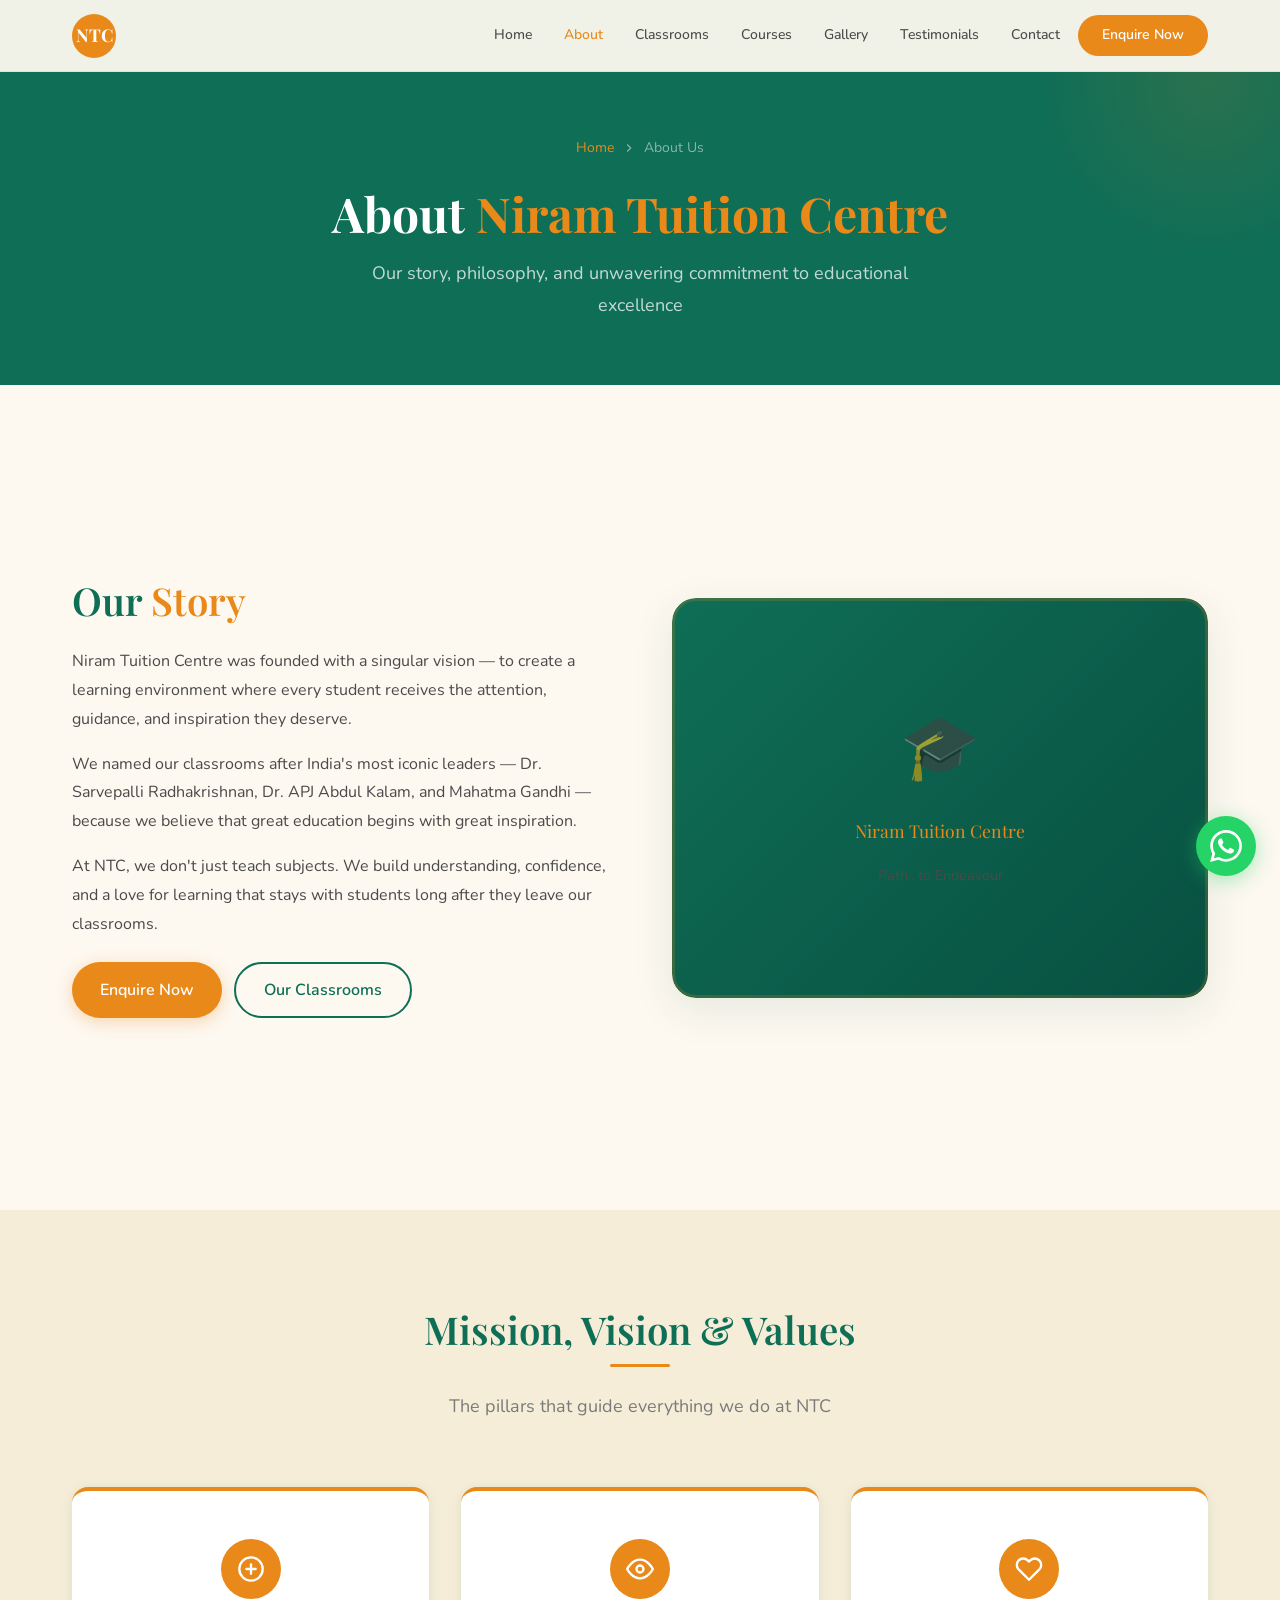
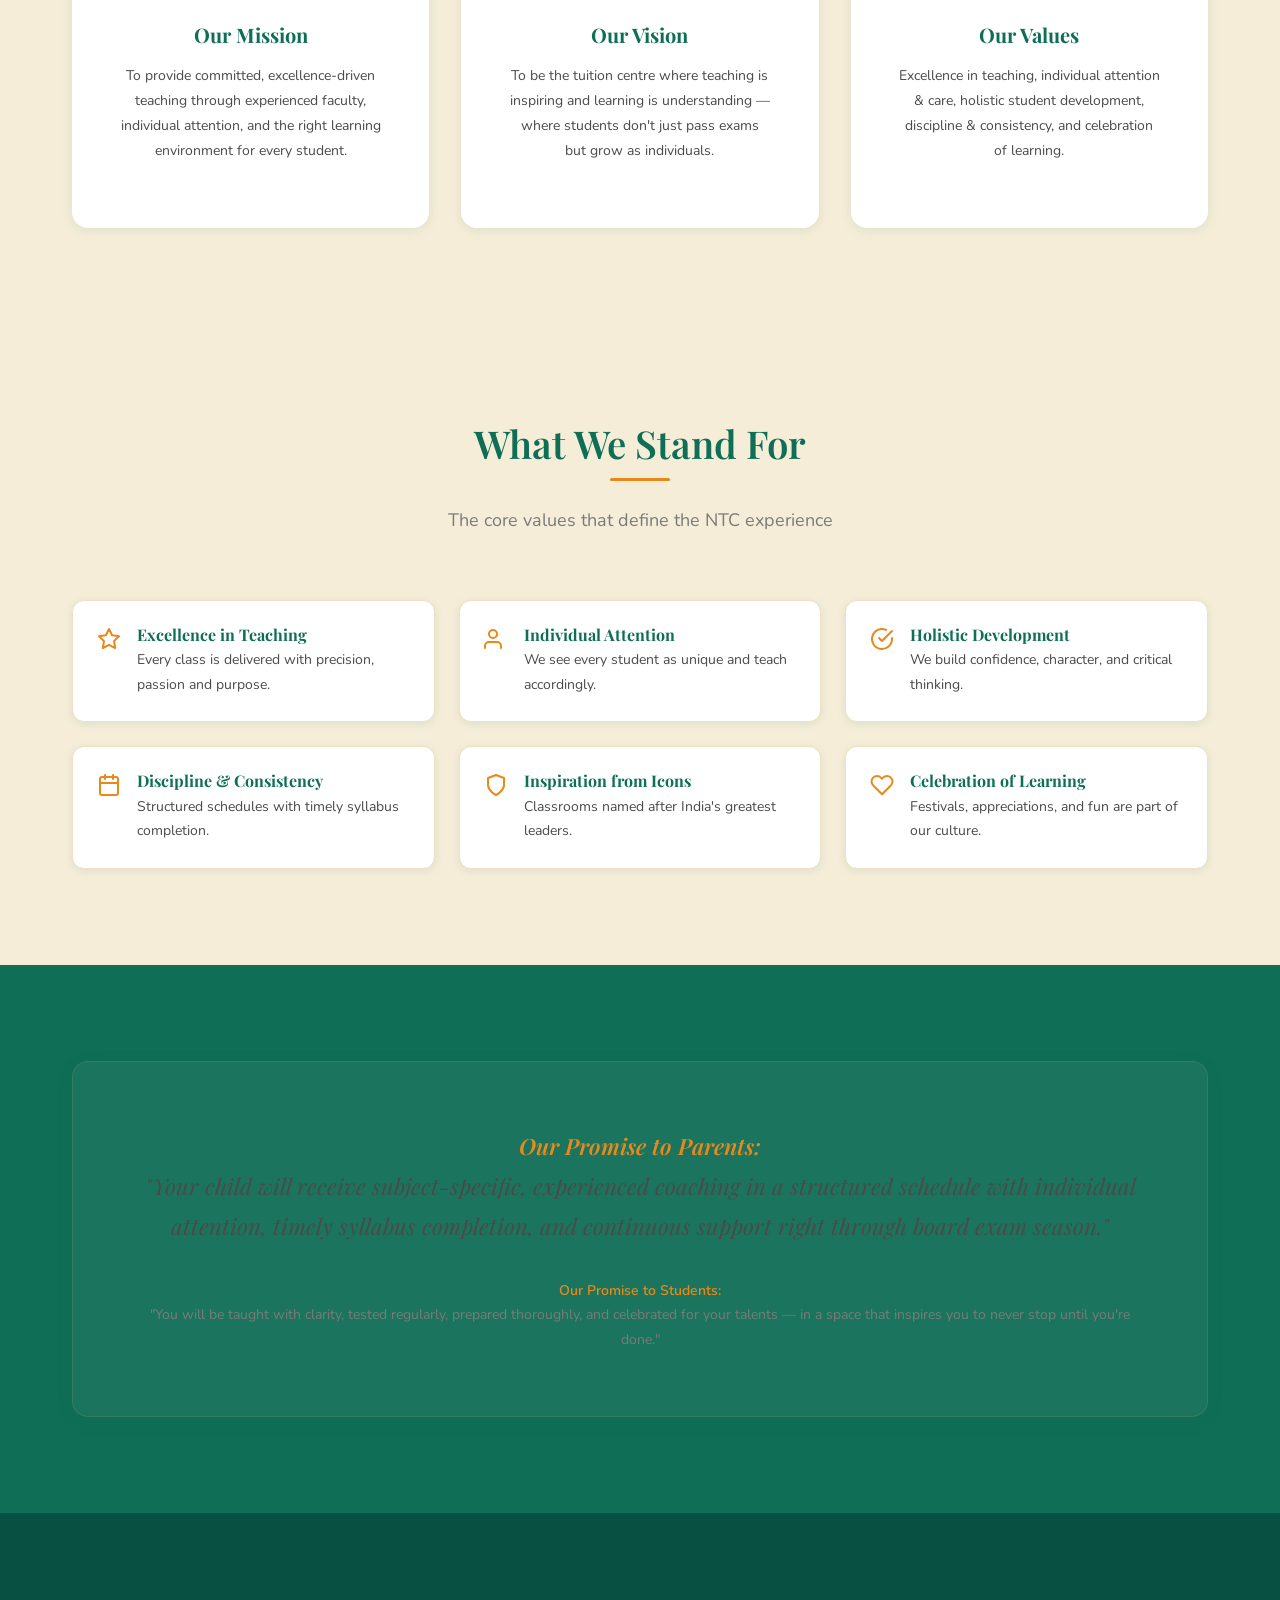
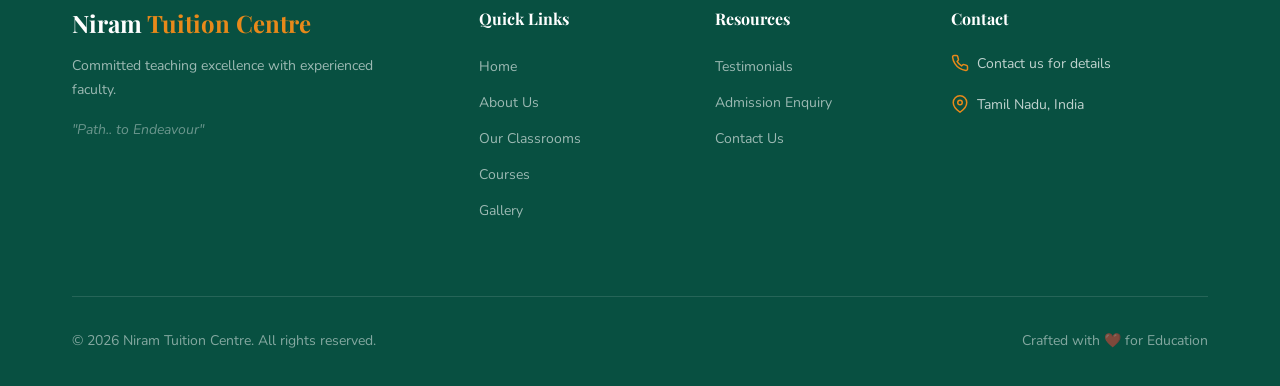
<file: public/about.html>
<!DOCTYPE html>
<html lang="en">
<head>
  <meta charset="UTF-8">
  <meta name="viewport" content="width=device-width, initial-scale=1.0">
  <title>About Us — Niram Tuition Centre | Our Story & Mission</title>
  <meta name="description" content="Learn about Niram Tuition Centre's mission, vision, and values. We believe Teaching is Inspiring and Learning is Understanding.">
  <link rel="icon" type="image/x-icon" href="images/icons/favicon.ico">
  <link rel="stylesheet" href="css/globals.css">
  <link rel="stylesheet" href="css/components.css">
  <link rel="stylesheet" href="css/animations.css">
  <link rel="stylesheet" href="css/pages.css">
</head>
<body>

  <!-- ═══ NAVIGATION ═══ -->
  <nav class="navbar" id="navbar">
    <div class="container">
      <a href="index.html" class="nav-logo"><span>NTC</span></a>
      <div class="nav-links" id="navLinks">
        <a href="index.html">Home</a>
        <a href="about.html" class="active">About</a>
        <a href="classrooms.html">Classrooms</a>
        <a href="courses.html">Courses</a>
        <a href="gallery.html">Gallery</a>
        <a href="testimonials.html">Testimonials</a>
        <a href="contact.html">Contact</a>
        <a href="enquiry.html" class="nav-cta">Enquire Now</a>
      </div>
      <div class="nav-toggle" id="navToggle" aria-label="Menu"><span></span><span></span><span></span></div>
    </div>
  </nav>

  <!-- ═══ PAGE HERO ═══ -->
  <section class="page-hero">
    <div class="container">
      <div class="page-breadcrumb">
        <a href="index.html">Home</a>
        <svg viewBox="0 0 24 24" fill="none" stroke="currentColor" stroke-width="2"><polyline points="9 18 15 12 9 6"/></svg>
        <span>About Us</span>
      </div>
      <h1>About <span>Niram Tuition Centre</span></h1>
      <p>Our story, philosophy, and unwavering commitment to educational excellence</p>
    </div>
  </section>

  <!-- ═══ ABOUT INTRO ═══ -->
  <section class="section">
    <div class="container">
      <div class="about-intro">
        <div class="about-intro-text reveal-left">
          <h2>Our <span>Story</span></h2>
          <p>Niram Tuition Centre was founded with a singular vision — to create a learning environment where every student receives the attention, guidance, and inspiration they deserve.</p>
          <p>We named our classrooms after India's most iconic leaders — Dr. Sarvepalli Radhakrishnan, Dr. APJ Abdul Kalam, and Mahatma Gandhi — because we believe that great education begins with great inspiration.</p>
          <p>At NTC, we don't just teach subjects. We build understanding, confidence, and a love for learning that stays with students long after they leave our classrooms.</p>
          <div style="display: flex; gap: 12px; margin-top: 24px;">
            <a href="enquiry.html" class="btn btn-primary">Enquire Now</a>
            <a href="classrooms.html" class="btn btn-outline">Our Classrooms</a>
          </div>
        </div>
        <div class="about-intro-image reveal-right">
          <div style="width: 100%; height: 400px; background: linear-gradient(135deg, var(--color-teal), var(--color-teal-dark)); display: flex; align-items: center; justify-content: center; border-radius: var(--radius-2xl);">
            <div style="text-align: center; color: rgba(255,255,255,0.6);">
              <div style="font-size: 4rem; margin-bottom: 12px;">🎓</div>
              <p style="font-family: var(--font-heading); font-size: 1.1rem; color: var(--color-saffron);">Niram Tuition Centre</p>
              <p style="font-size: 0.9rem;">Path.. to Endeavour</p>
            </div>
          </div>
        </div>
      </div>
    </div>
  </section>

  <!-- ═══ MISSION, VISION, VALUES ═══ -->
  <section class="section" style="background: var(--color-cream-dark);">
    <div class="container">
      <div class="section-header">
        <h2>Mission, Vision & Values</h2>
        <p>The pillars that guide everything we do at NTC</p>
      </div>
      <div class="mvv-grid stagger-children">
        <div class="mvv-card reveal">
          <div class="mvv-icon">
            <svg viewBox="0 0 24 24" fill="none" stroke="currentColor" stroke-width="2" stroke-linecap="round" stroke-linejoin="round"><circle cx="12" cy="12" r="10"/><line x1="12" y1="8" x2="12" y2="16"/><line x1="8" y1="12" x2="16" y2="12"/></svg>
          </div>
          <h3>Our Mission</h3>
          <p>To provide committed, excellence-driven teaching through experienced faculty, individual attention, and the right learning environment for every student.</p>
        </div>
        <div class="mvv-card reveal">
          <div class="mvv-icon">
            <svg viewBox="0 0 24 24" fill="none" stroke="currentColor" stroke-width="2" stroke-linecap="round" stroke-linejoin="round"><path d="M1 12s4-8 11-8 11 8 11 8-4 8-11 8-11-8-11-8z"/><circle cx="12" cy="12" r="3"/></svg>
          </div>
          <h3>Our Vision</h3>
          <p>To be the tuition centre where teaching is inspiring and learning is understanding — where students don't just pass exams but grow as individuals.</p>
        </div>
        <div class="mvv-card reveal">
          <div class="mvv-icon">
            <svg viewBox="0 0 24 24" fill="none" stroke="currentColor" stroke-width="2" stroke-linecap="round" stroke-linejoin="round"><path d="M20.84 4.61a5.5 5.5 0 0 0-7.78 0L12 5.67l-1.06-1.06a5.5 5.5 0 0 0-7.78 7.78l1.06 1.06L12 21.23l7.78-7.78 1.06-1.06a5.5 5.5 0 0 0 0-7.78z"/></svg>
          </div>
          <h3>Our Values</h3>
          <p>Excellence in teaching, individual attention & care, holistic student development, discipline & consistency, and celebration of learning.</p>
        </div>
      </div>
    </div>
  </section>

  <!-- ═══ VALUES DETAIL ═══ -->
  <section class="section" style="background: var(--color-cream-dark);">
    <div class="container">
      <div class="section-header">
        <h2>What We Stand For</h2>
        <p>The core values that define the NTC experience</p>
      </div>
      <div class="values-grid stagger-children">
        <div class="value-item reveal">
          <svg viewBox="0 0 24 24" fill="none" stroke="currentColor" stroke-width="2" stroke-linecap="round" stroke-linejoin="round"><polygon points="12 2 15.09 8.26 22 9.27 17 14.14 18.18 21.02 12 17.77 5.82 21.02 7 14.14 2 9.27 8.91 8.26 12 2"/></svg>
          <div>
            <h4>Excellence in Teaching</h4>
            <p>Every class is delivered with precision, passion and purpose.</p>
          </div>
        </div>
        <div class="value-item reveal">
          <svg viewBox="0 0 24 24" fill="none" stroke="currentColor" stroke-width="2" stroke-linecap="round" stroke-linejoin="round"><path d="M17 21v-2a4 4 0 0 0-4-4H5a4 4 0 0 0-4 4v2"/><circle cx="9" cy="7" r="4"/></svg>
          <div>
            <h4>Individual Attention</h4>
            <p>We see every student as unique and teach accordingly.</p>
          </div>
        </div>
        <div class="value-item reveal">
          <svg viewBox="0 0 24 24" fill="none" stroke="currentColor" stroke-width="2" stroke-linecap="round" stroke-linejoin="round"><path d="M22 11.08V12a10 10 0 1 1-5.93-9.14"/><polyline points="22 4 12 14.01 9 11.01"/></svg>
          <div>
            <h4>Holistic Development</h4>
            <p>We build confidence, character, and critical thinking.</p>
          </div>
        </div>
        <div class="value-item reveal">
          <svg viewBox="0 0 24 24" fill="none" stroke="currentColor" stroke-width="2" stroke-linecap="round" stroke-linejoin="round"><rect x="3" y="4" width="18" height="18" rx="2" ry="2"/><line x1="16" y1="2" x2="16" y2="6"/><line x1="8" y1="2" x2="8" y2="6"/><line x1="3" y1="10" x2="21" y2="10"/></svg>
          <div>
            <h4>Discipline & Consistency</h4>
            <p>Structured schedules with timely syllabus completion.</p>
          </div>
        </div>
        <div class="value-item reveal">
          <svg viewBox="0 0 24 24" fill="none" stroke="currentColor" stroke-width="2" stroke-linecap="round" stroke-linejoin="round"><path d="M12 22s8-4 8-10V5l-8-3-8 3v7c0 6 8 10 8 10z"/></svg>
          <div>
            <h4>Inspiration from Icons</h4>
            <p>Classrooms named after India's greatest leaders.</p>
          </div>
        </div>
        <div class="value-item reveal">
          <svg viewBox="0 0 24 24" fill="none" stroke="currentColor" stroke-width="2" stroke-linecap="round" stroke-linejoin="round"><path d="M20.84 4.61a5.5 5.5 0 0 0-7.78 0L12 5.67l-1.06-1.06a5.5 5.5 0 0 0-7.78 7.78l1.06 1.06L12 21.23l7.78-7.78 1.06-1.06a5.5 5.5 0 0 0 0-7.78z"/></svg>
          <div>
            <h4>Celebration of Learning</h4>
            <p>Festivals, appreciations, and fun are part of our culture.</p>
          </div>
        </div>
      </div>
    </div>
  </section>

  <!-- ═══ PROMISE SECTION ═══ -->
  <section class="section" style="background: var(--color-teal);">
    <div class="container">
      <div class="philosophy-card reveal" style="background: rgba(255,255,255,0.05); border: 1px solid rgba(212,168,83,0.15);">
        <blockquote>
          <span>Our Promise to Parents:</span><br>
          "Your child will receive subject-specific, experienced coaching in a structured schedule with individual attention, timely syllabus completion, and continuous support right through board exam season."
        </blockquote>
        <cite style="margin-top: 32px;">
          <span style="color: var(--color-saffron); font-weight: 600;">Our Promise to Students:</span><br>
          "You will be taught with clarity, tested regularly, prepared thoroughly, and celebrated for your talents — in a space that inspires you to never stop until you're done."
        </cite>
      </div>
    </div>
  </section>

  <!-- ═══ FOOTER ═══ -->
  <footer class="footer">
    <div class="container">
      <div class="footer-grid">
        <div class="footer-brand">
          <h3>Niram <span>Tuition Centre</span></h3>
          <p>Committed teaching excellence with experienced faculty.</p>
          <p style="margin-top: 12px; color: rgba(255,255,255,0.4); font-style: italic;">"Path.. to Endeavour"</p>
        </div>
        <div class="footer-section">
          <h4>Quick Links</h4>
          <ul class="footer-links">
            <li><a href="index.html">Home</a></li>
            <li><a href="about.html">About Us</a></li>
            <li><a href="classrooms.html">Our Classrooms</a></li>
            <li><a href="courses.html">Courses</a></li>
            <li><a href="gallery.html">Gallery</a></li>
          </ul>
        </div>
        <div class="footer-section">
          <h4>Resources</h4>
          <ul class="footer-links">
            <li><a href="testimonials.html">Testimonials</a></li>
            <li><a href="enquiry.html">Admission Enquiry</a></li>
            <li><a href="contact.html">Contact Us</a></li>
          </ul>
        </div>
        <div class="footer-section">
          <h4>Contact</h4>
          <ul class="footer-contact">
            <li>
              <svg viewBox="0 0 24 24" fill="none" stroke="currentColor" stroke-width="2" stroke-linecap="round" stroke-linejoin="round"><path d="M22 16.92v3a2 2 0 0 1-2.18 2 19.79 19.79 0 0 1-8.63-3.07 19.5 19.5 0 0 1-6-6 19.79 19.79 0 0 1-3.07-8.67A2 2 0 0 1 4.11 2h3a2 2 0 0 1 2 1.72 12.84 12.84 0 0 0 .7 2.81 2 2 0 0 1-.45 2.11L8.09 9.91a16 16 0 0 0 6 6l1.27-1.27a2 2 0 0 1 2.11-.45 12.84 12.84 0 0 0 2.81.7A2 2 0 0 1 22 16.92z"/></svg>
              <span>Contact us for details</span>
            </li>
            <li>
              <svg viewBox="0 0 24 24" fill="none" stroke="currentColor" stroke-width="2" stroke-linecap="round" stroke-linejoin="round"><path d="M21 10c0 7-9 13-9 13s-9-6-9-13a9 9 0 0 1 18 0z"/><circle cx="12" cy="10" r="3"/></svg>
              <span>Tamil Nadu, India</span>
            </li>
          </ul>
        </div>
      </div>
      <div class="footer-bottom">
        <p>&copy; 2026 Niram Tuition Centre. All rights reserved.</p>
        <p>Crafted with ❤️ for Education</p>
      </div>
    </div>
  </footer>

  <!-- WhatsApp Float -->
  <a href="https://wa.me/919876543210?text=Hi%2C%20I%20am%20interested%20in%20NTC" target="_blank" class="whatsapp-float" aria-label="Chat on WhatsApp">
    <svg viewBox="0 0 24 24"><path d="M17.472 14.382c-.297-.149-1.758-.867-2.03-.967-.273-.099-.471-.148-.67.15-.197.297-.767.966-.94 1.164-.173.199-.347.223-.644.075-.297-.15-1.255-.463-2.39-1.475-.883-.788-1.48-1.761-1.653-2.059-.173-.297-.018-.458.13-.606.134-.133.298-.347.446-.52.149-.174.198-.298.298-.497.099-.198.05-.371-.025-.52-.075-.149-.669-1.612-.916-2.207-.242-.579-.487-.5-.669-.51-.173-.008-.371-.01-.57-.01-.198 0-.52.074-.792.372-.272.297-1.04 1.016-1.04 2.479 0 1.462 1.065 2.875 1.213 3.074.149.198 2.096 3.2 5.077 4.487.709.306 1.262.489 1.694.625.712.227 1.36.195 1.871.118.571-.085 1.758-.719 2.006-1.413.248-.694.248-1.289.173-1.413-.074-.124-.272-.198-.57-.347m-5.421 7.403h-.004a9.87 9.87 0 01-5.031-1.378l-.361-.214-3.741.982.998-3.648-.235-.374a9.86 9.86 0 01-1.51-5.26c.001-5.45 4.436-9.884 9.888-9.884 2.64 0 5.122 1.03 6.988 2.898a9.825 9.825 0 012.893 6.994c-.003 5.45-4.437 9.884-9.885 9.884m8.413-18.297A11.815 11.815 0 0012.05 0C5.495 0 .16 5.335.157 11.892c0 2.096.547 4.142 1.588 5.945L.057 24l6.305-1.654a11.882 11.882 0 005.683 1.448h.005c6.554 0 11.89-5.335 11.893-11.893a11.821 11.821 0 00-3.48-8.413z"/></svg>
    <span class="whatsapp-tooltip">Chat with us!</span>
  </a>

  <script src="js/nav.js"></script>
</body>
</html>
</file>
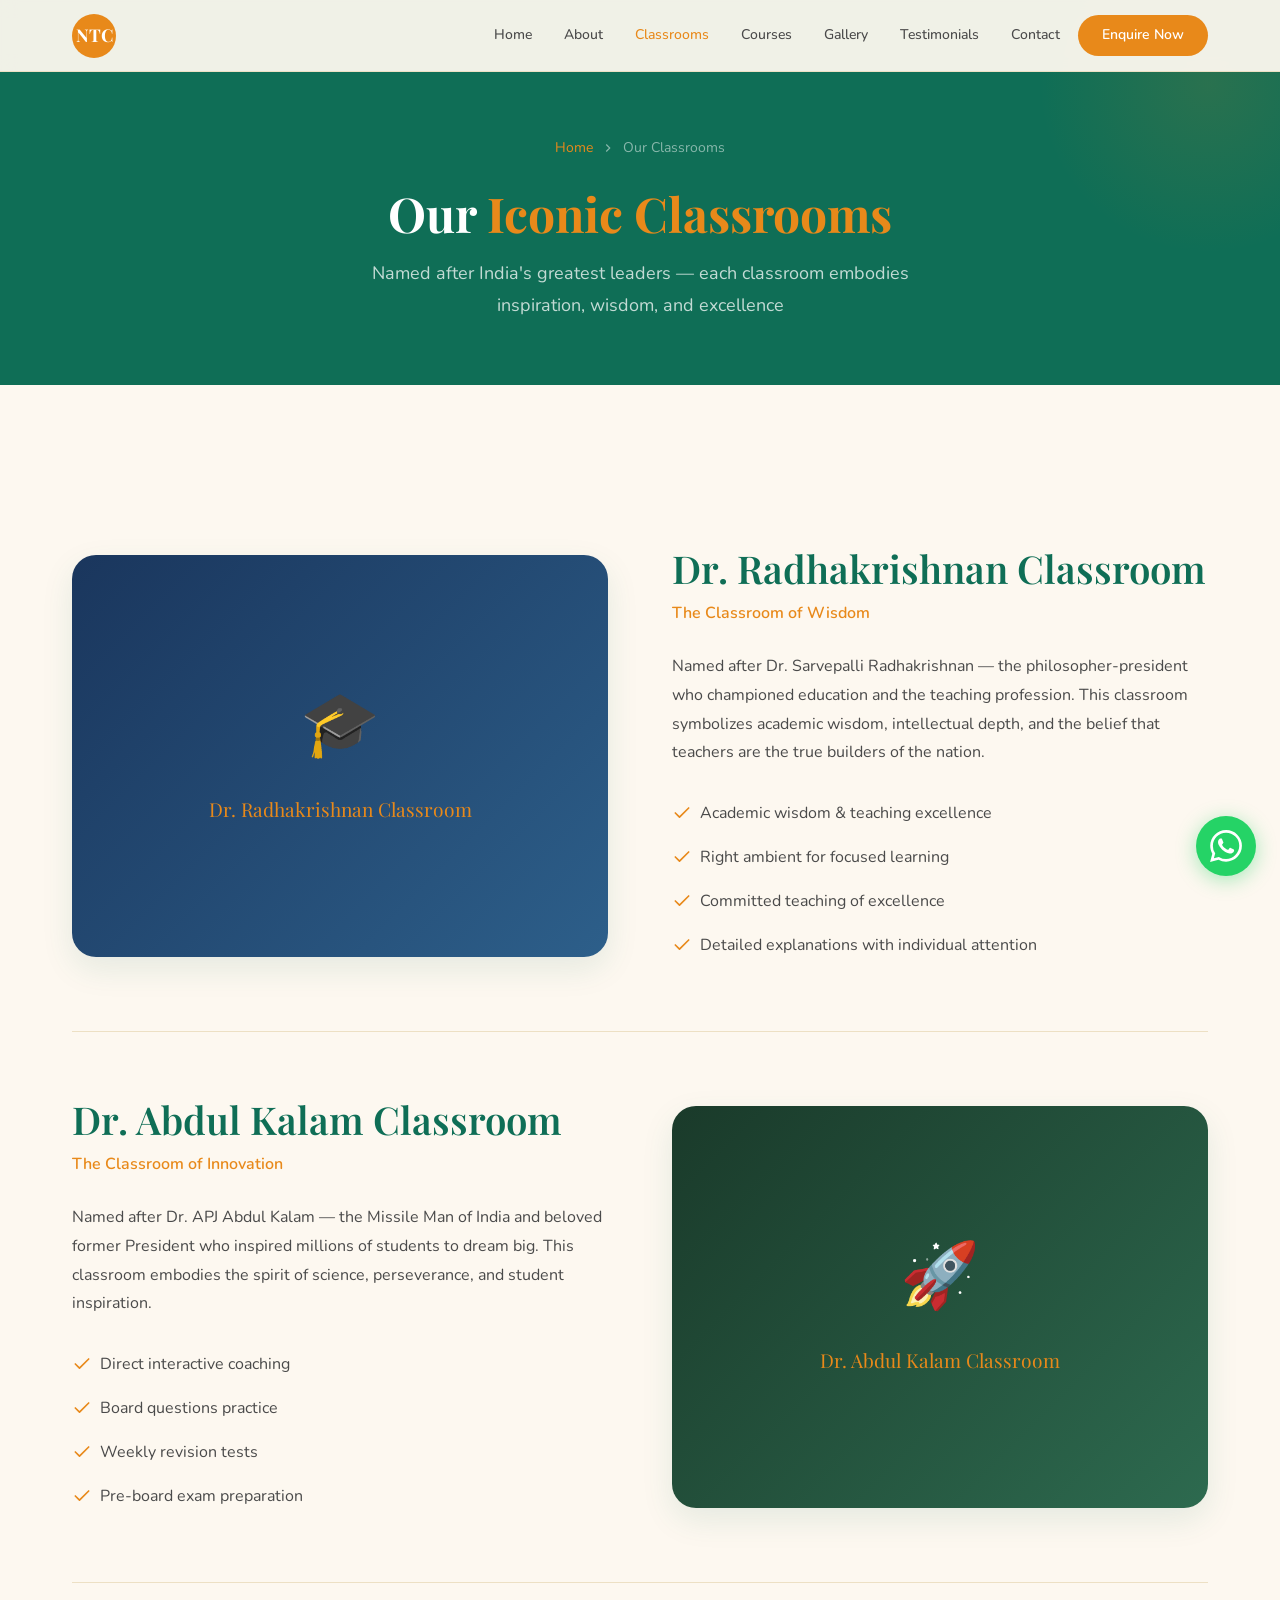
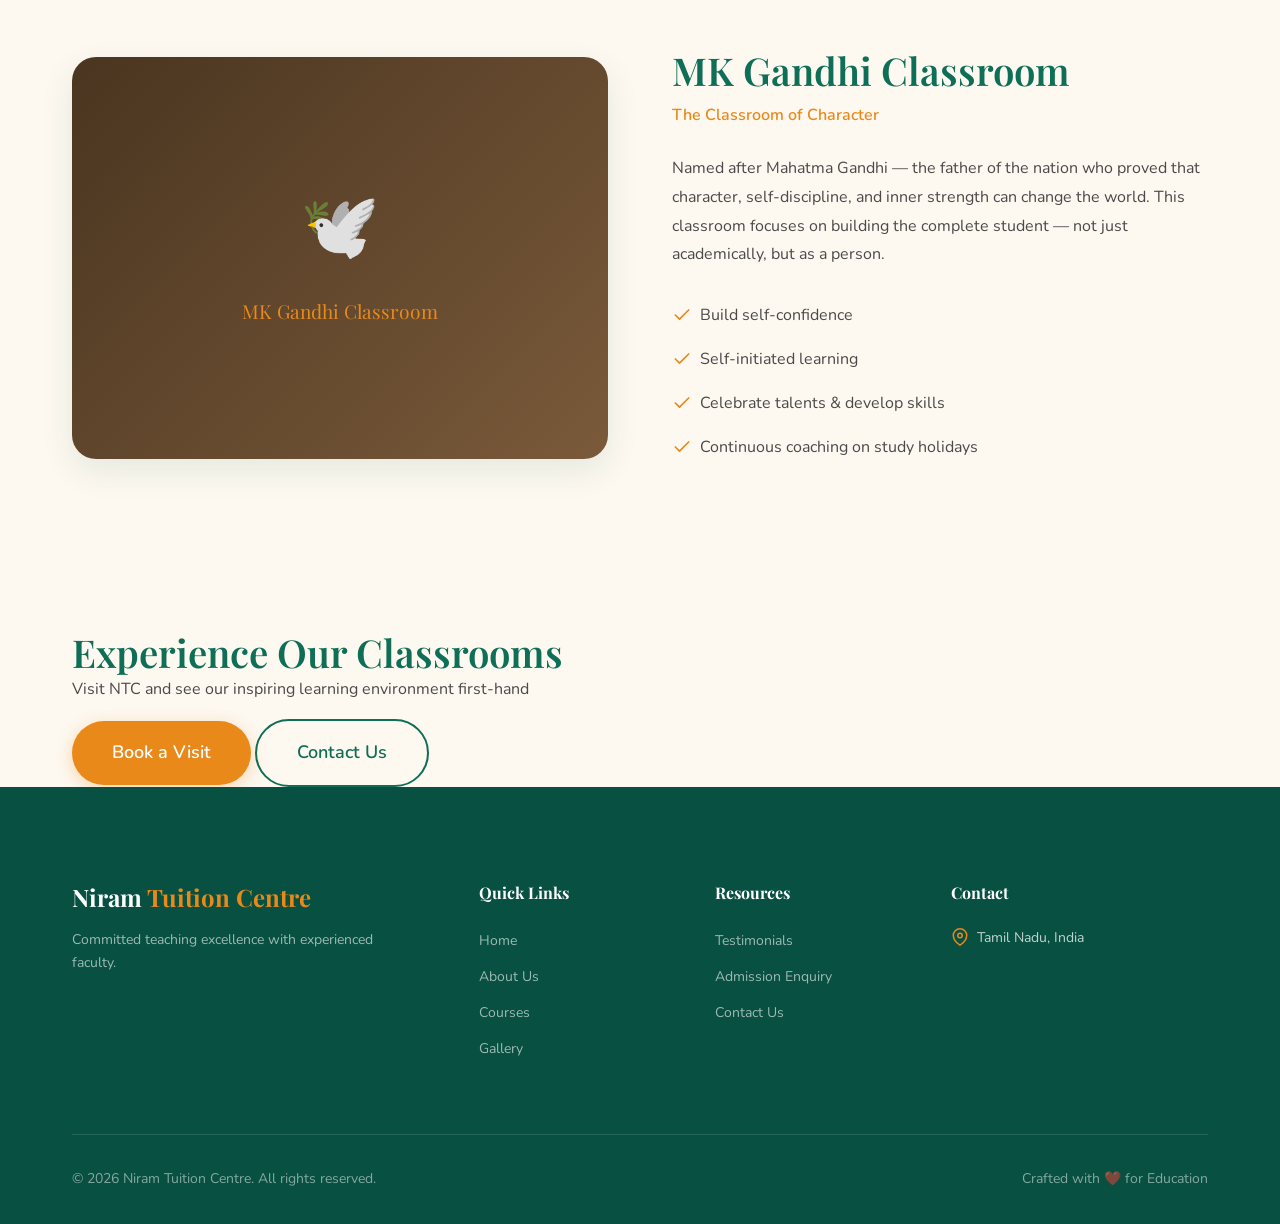
<file: public/classrooms.html>
<!DOCTYPE html>
<html lang="en">
<head>
  <meta charset="UTF-8">
  <meta name="viewport" content="width=device-width, initial-scale=1.0">
  <title>Our Classrooms — Niram Tuition Centre | Iconic Learning Spaces</title>
  <meta name="description" content="Explore NTC's classrooms named after India's iconic leaders — Dr. Radhakrishnan, Dr. Abdul Kalam, and MK Gandhi. Each classroom embodies unique values.">
  <link rel="icon" type="image/x-icon" href="images/icons/favicon.ico">
  <link rel="stylesheet" href="css/globals.css">
  <link rel="stylesheet" href="css/components.css">
  <link rel="stylesheet" href="css/animations.css">
  <link rel="stylesheet" href="css/pages.css">
</head>
<body>

  <!-- NAV -->
  <nav class="navbar" id="navbar">
    <div class="container">
      <a href="index.html" class="nav-logo"><span>NTC</span></a>
      <div class="nav-links" id="navLinks">
        <a href="index.html">Home</a>
        <a href="about.html">About</a>
        <a href="classrooms.html" class="active">Classrooms</a>
        <a href="courses.html">Courses</a>
        <a href="gallery.html">Gallery</a>
        <a href="testimonials.html">Testimonials</a>
        <a href="contact.html">Contact</a>
        <a href="enquiry.html" class="nav-cta">Enquire Now</a>
      </div>
      <div class="nav-toggle" id="navToggle" aria-label="Menu"><span></span><span></span><span></span></div>
    </div>
  </nav>

  <!-- PAGE HERO -->
  <section class="page-hero">
    <div class="container">
      <div class="page-breadcrumb">
        <a href="index.html">Home</a>
        <svg viewBox="0 0 24 24" fill="none" stroke="currentColor" stroke-width="2"><polyline points="9 18 15 12 9 6"/></svg>
        <span>Our Classrooms</span>
      </div>
      <h1>Our <span>Iconic Classrooms</span></h1>
      <p>Named after India's greatest leaders — each classroom embodies inspiration, wisdom, and excellence</p>
    </div>
  </section>

  <!-- CLASSROOMS -->
  <section class="section">
    <div class="container">

      <!-- Radhakrishnan -->
      <div class="classroom-detail reveal">
        <div class="classroom-detail-image">
          <div style="width: 100%; height: 100%; background: linear-gradient(135deg, #1a365d, #2d5f8a); display: flex; align-items: center; justify-content: center;">
            <div style="text-align: center; color: #fff;">
              <div style="font-size: 4rem; margin-bottom: 12px;">🎓</div>
              <p style="font-family: var(--font-heading); font-size: 1.2rem; color: var(--color-saffron);">Dr. Radhakrishnan Classroom</p>
            </div>
          </div>
        </div>
        <div class="classroom-detail-content">
          <h2>Dr. Radhakrishnan Classroom</h2>
          <p class="classroom-subtitle">The Classroom of Wisdom</p>
          <p>Named after Dr. Sarvepalli Radhakrishnan — the philosopher-president who championed education and the teaching profession. This classroom symbolizes academic wisdom, intellectual depth, and the belief that teachers are the true builders of the nation.</p>
          <ul class="feature-list">
            <li>
              <svg viewBox="0 0 24 24" fill="none" stroke="currentColor" stroke-width="2" stroke-linecap="round" stroke-linejoin="round"><polyline points="20 6 9 17 4 12"/></svg>
              Academic wisdom & teaching excellence
            </li>
            <li>
              <svg viewBox="0 0 24 24" fill="none" stroke="currentColor" stroke-width="2" stroke-linecap="round" stroke-linejoin="round"><polyline points="20 6 9 17 4 12"/></svg>
              Right ambient for focused learning
            </li>
            <li>
              <svg viewBox="0 0 24 24" fill="none" stroke="currentColor" stroke-width="2" stroke-linecap="round" stroke-linejoin="round"><polyline points="20 6 9 17 4 12"/></svg>
              Committed teaching of excellence
            </li>
            <li>
              <svg viewBox="0 0 24 24" fill="none" stroke="currentColor" stroke-width="2" stroke-linecap="round" stroke-linejoin="round"><polyline points="20 6 9 17 4 12"/></svg>
              Detailed explanations with individual attention
            </li>
          </ul>
        </div>
      </div>

      <!-- Abdul Kalam -->
      <div class="classroom-detail reveal">
        <div class="classroom-detail-image">
          <div style="width: 100%; height: 100%; background: linear-gradient(135deg, #1a3a2a, #2d6a4f); display: flex; align-items: center; justify-content: center;">
            <div style="text-align: center; color: #fff;">
              <div style="font-size: 4rem; margin-bottom: 12px;">🚀</div>
              <p style="font-family: var(--font-heading); font-size: 1.2rem; color: var(--color-saffron);">Dr. Abdul Kalam Classroom</p>
            </div>
          </div>
        </div>
        <div class="classroom-detail-content">
          <h2>Dr. Abdul Kalam Classroom</h2>
          <p class="classroom-subtitle">The Classroom of Innovation</p>
          <p>Named after Dr. APJ Abdul Kalam — the Missile Man of India and beloved former President who inspired millions of students to dream big. This classroom embodies the spirit of science, perseverance, and student inspiration.</p>
          <ul class="feature-list">
            <li>
              <svg viewBox="0 0 24 24" fill="none" stroke="currentColor" stroke-width="2" stroke-linecap="round" stroke-linejoin="round"><polyline points="20 6 9 17 4 12"/></svg>
              Direct interactive coaching
            </li>
            <li>
              <svg viewBox="0 0 24 24" fill="none" stroke="currentColor" stroke-width="2" stroke-linecap="round" stroke-linejoin="round"><polyline points="20 6 9 17 4 12"/></svg>
              Board questions practice
            </li>
            <li>
              <svg viewBox="0 0 24 24" fill="none" stroke="currentColor" stroke-width="2" stroke-linecap="round" stroke-linejoin="round"><polyline points="20 6 9 17 4 12"/></svg>
              Weekly revision tests
            </li>
            <li>
              <svg viewBox="0 0 24 24" fill="none" stroke="currentColor" stroke-width="2" stroke-linecap="round" stroke-linejoin="round"><polyline points="20 6 9 17 4 12"/></svg>
              Pre-board exam preparation
            </li>
          </ul>
        </div>
      </div>

      <!-- MK Gandhi -->
      <div class="classroom-detail reveal">
        <div class="classroom-detail-image">
          <div style="width: 100%; height: 100%; background: linear-gradient(135deg, #4a3520, #7a5a3a); display: flex; align-items: center; justify-content: center;">
            <div style="text-align: center; color: #fff;">
              <div style="font-size: 4rem; margin-bottom: 12px;">🕊️</div>
              <p style="font-family: var(--font-heading); font-size: 1.2rem; color: var(--color-saffron);">MK Gandhi Classroom</p>
            </div>
          </div>
        </div>
        <div class="classroom-detail-content">
          <h2>MK Gandhi Classroom</h2>
          <p class="classroom-subtitle">The Classroom of Character</p>
          <p>Named after Mahatma Gandhi — the father of the nation who proved that character, self-discipline, and inner strength can change the world. This classroom focuses on building the complete student — not just academically, but as a person.</p>
          <ul class="feature-list">
            <li>
              <svg viewBox="0 0 24 24" fill="none" stroke="currentColor" stroke-width="2" stroke-linecap="round" stroke-linejoin="round"><polyline points="20 6 9 17 4 12"/></svg>
              Build self-confidence
            </li>
            <li>
              <svg viewBox="0 0 24 24" fill="none" stroke="currentColor" stroke-width="2" stroke-linecap="round" stroke-linejoin="round"><polyline points="20 6 9 17 4 12"/></svg>
              Self-initiated learning
            </li>
            <li>
              <svg viewBox="0 0 24 24" fill="none" stroke="currentColor" stroke-width="2" stroke-linecap="round" stroke-linejoin="round"><polyline points="20 6 9 17 4 12"/></svg>
              Celebrate talents & develop skills
            </li>
            <li>
              <svg viewBox="0 0 24 24" fill="none" stroke="currentColor" stroke-width="2" stroke-linecap="round" stroke-linejoin="round"><polyline points="20 6 9 17 4 12"/></svg>
              Continuous coaching on study holidays
            </li>
          </ul>
        </div>
      </div>

    </div>
  </section>

  <!-- CTA -->
  <section class="cta-section">
    <div class="container">
      <div class="cta-content reveal">
        <h2>Experience Our <span>Classrooms</span></h2>
        <p>Visit NTC and see our inspiring learning environment first-hand</p>
        <div class="cta-buttons">
          <a href="enquiry.html" class="btn btn-primary btn-lg">Book a Visit</a>
          <a href="contact.html" class="btn btn-secondary btn-lg">Contact Us</a>
        </div>
      </div>
    </div>
  </section>

  <!-- FOOTER -->
  <footer class="footer">
    <div class="container">
      <div class="footer-grid">
        <div class="footer-brand">
          <h3>Niram <span>Tuition Centre</span></h3>
          <p>Committed teaching excellence with experienced faculty.</p>
        </div>
        <div class="footer-section">
          <h4>Quick Links</h4>
          <ul class="footer-links">
            <li><a href="index.html">Home</a></li>
            <li><a href="about.html">About Us</a></li>
            <li><a href="courses.html">Courses</a></li>
            <li><a href="gallery.html">Gallery</a></li>
          </ul>
        </div>
        <div class="footer-section">
          <h4>Resources</h4>
          <ul class="footer-links">
            <li><a href="testimonials.html">Testimonials</a></li>
            <li><a href="enquiry.html">Admission Enquiry</a></li>
            <li><a href="contact.html">Contact Us</a></li>
          </ul>
        </div>
        <div class="footer-section">
          <h4>Contact</h4>
          <ul class="footer-contact">
            <li>
              <svg viewBox="0 0 24 24" fill="none" stroke="currentColor" stroke-width="2" stroke-linecap="round" stroke-linejoin="round"><path d="M21 10c0 7-9 13-9 13s-9-6-9-13a9 9 0 0 1 18 0z"/><circle cx="12" cy="10" r="3"/></svg>
              <span>Tamil Nadu, India</span>
            </li>
          </ul>
        </div>
      </div>
      <div class="footer-bottom">
        <p>&copy; 2026 Niram Tuition Centre. All rights reserved.</p>
        <p>Crafted with ❤️ for Education</p>
      </div>
    </div>
  </footer>

  <a href="https://wa.me/919876543210" target="_blank" class="whatsapp-float" aria-label="Chat on WhatsApp">
    <svg viewBox="0 0 24 24"><path d="M17.472 14.382c-.297-.149-1.758-.867-2.03-.967-.273-.099-.471-.148-.67.15-.197.297-.767.966-.94 1.164-.173.199-.347.223-.644.075-.297-.15-1.255-.463-2.39-1.475-.883-.788-1.48-1.761-1.653-2.059-.173-.297-.018-.458.13-.606.134-.133.298-.347.446-.52.149-.174.198-.298.298-.497.099-.198.05-.371-.025-.52-.075-.149-.669-1.612-.916-2.207-.242-.579-.487-.5-.669-.51-.173-.008-.371-.01-.57-.01-.198 0-.52.074-.792.372-.272.297-1.04 1.016-1.04 2.479 0 1.462 1.065 2.875 1.213 3.074.149.198 2.096 3.2 5.077 4.487.709.306 1.262.489 1.694.625.712.227 1.36.195 1.871.118.571-.085 1.758-.719 2.006-1.413.248-.694.248-1.289.173-1.413-.074-.124-.272-.198-.57-.347m-5.421 7.403h-.004a9.87 9.87 0 01-5.031-1.378l-.361-.214-3.741.982.998-3.648-.235-.374a9.86 9.86 0 01-1.51-5.26c.001-5.45 4.436-9.884 9.888-9.884 2.64 0 5.122 1.03 6.988 2.898a9.825 9.825 0 012.893 6.994c-.003 5.45-4.437 9.884-9.885 9.884m8.413-18.297A11.815 11.815 0 0012.05 0C5.495 0 .16 5.335.157 11.892c0 2.096.547 4.142 1.588 5.945L.057 24l6.305-1.654a11.882 11.882 0 005.683 1.448h.005c6.554 0 11.89-5.335 11.893-11.893a11.821 11.821 0 00-3.48-8.413z"/></svg>
    <span class="whatsapp-tooltip">Chat with us!</span>
  </a>

  <script src="js/nav.js"></script>
</body>
</html>
</file>
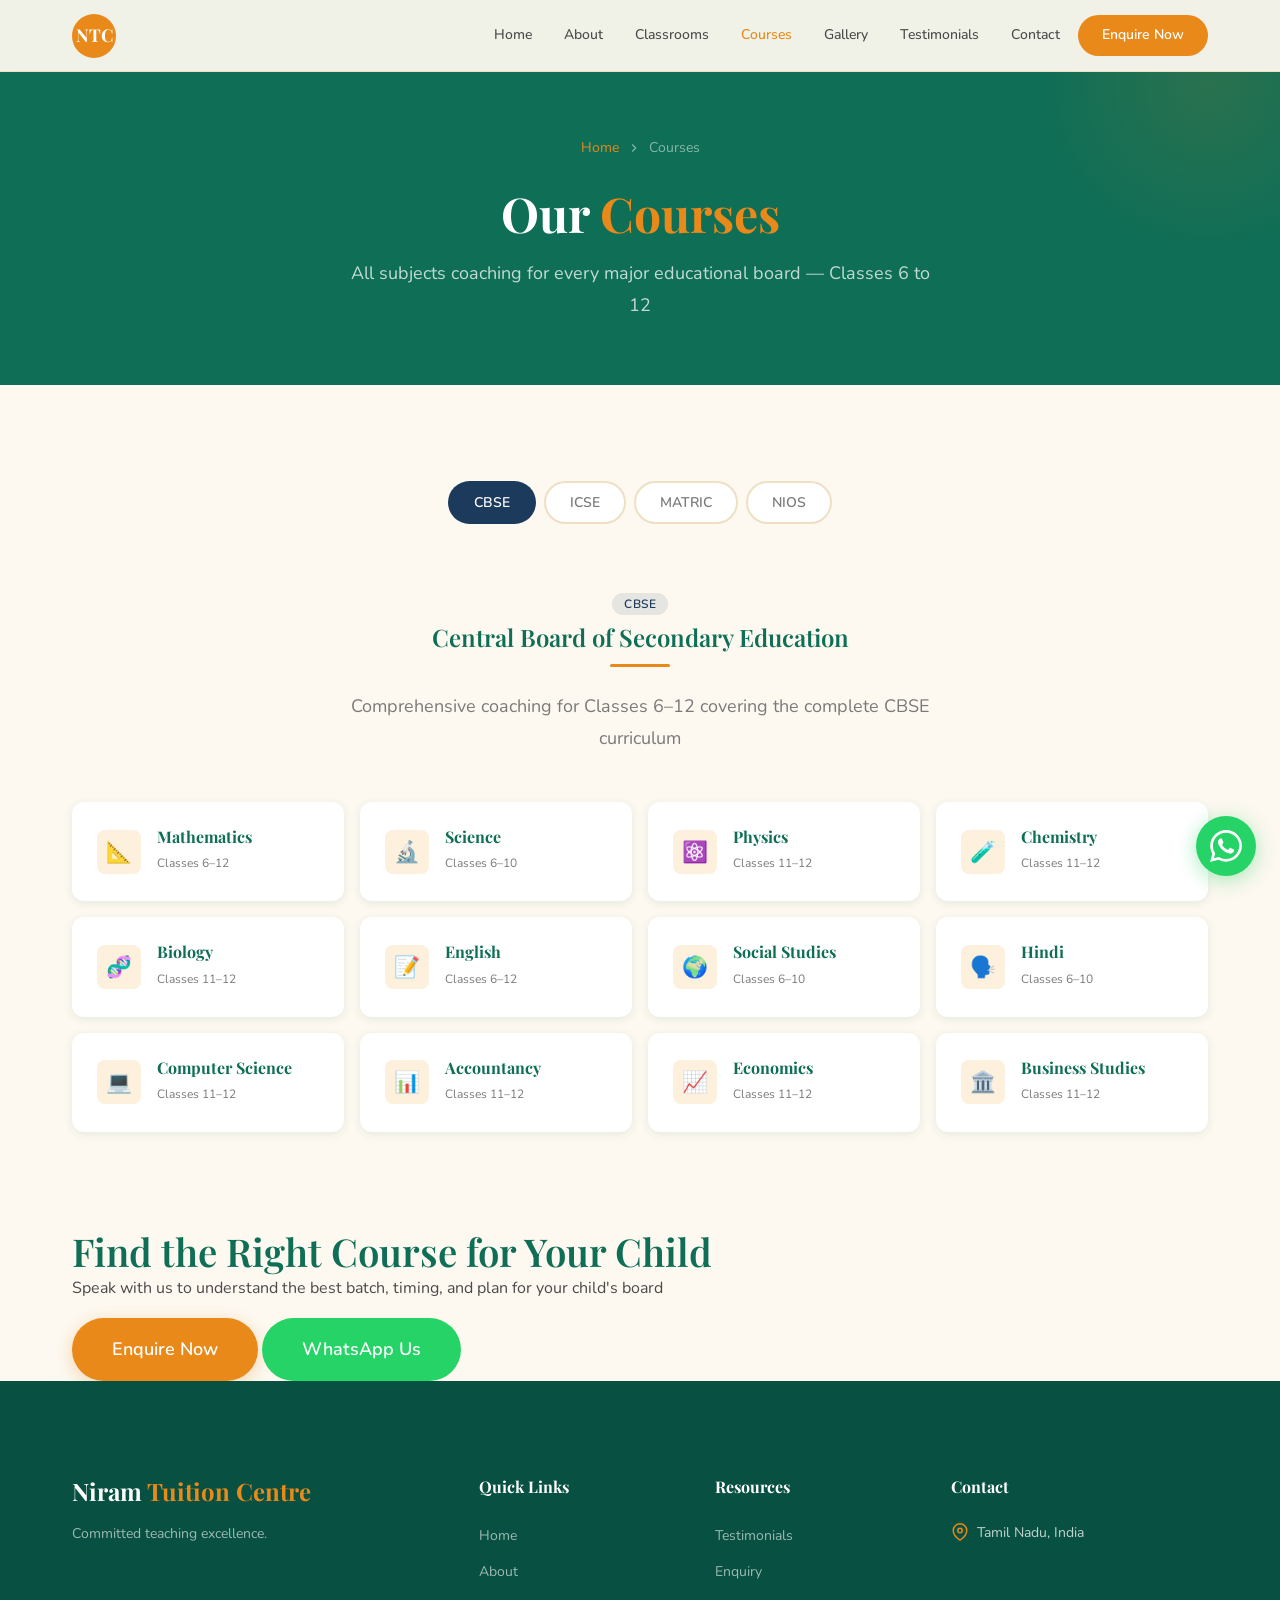
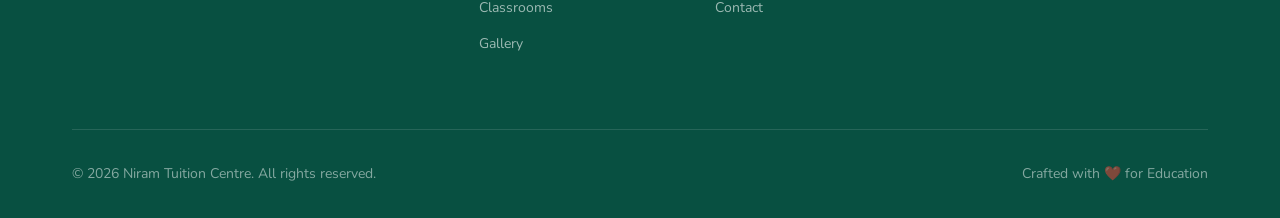
<file: public/courses.html>
<!DOCTYPE html>
<html lang="en">
<head>
  <meta charset="UTF-8">
  <meta name="viewport" content="width=device-width, initial-scale=1.0">
  <title>Courses — Niram Tuition Centre | CBSE, ICSE, MATRIC, NIOS</title>
  <meta name="description" content="NTC offers all-subjects coaching for CBSE, ICSE, MATRIC & NIOS boards. Mathematics, Science, English, Social Studies and more for classes 6-12.">
  <link rel="icon" type="image/x-icon" href="images/icons/favicon.ico">
  <link rel="stylesheet" href="css/globals.css">
  <link rel="stylesheet" href="css/components.css">
  <link rel="stylesheet" href="css/animations.css">
  <link rel="stylesheet" href="css/pages.css">
</head>
<body>

  <!-- NAV -->
  <nav class="navbar" id="navbar">
    <div class="container">
      <a href="index.html" class="nav-logo"><span>NTC</span></a>
      <div class="nav-links" id="navLinks">
        <a href="index.html">Home</a>
        <a href="about.html">About</a>
        <a href="classrooms.html">Classrooms</a>
        <a href="courses.html" class="active">Courses</a>
        <a href="gallery.html">Gallery</a>
        <a href="testimonials.html">Testimonials</a>
        <a href="contact.html">Contact</a>
        <a href="enquiry.html" class="nav-cta">Enquire Now</a>
      </div>
      <div class="nav-toggle" id="navToggle" aria-label="Menu"><span></span><span></span><span></span></div>
    </div>
  </nav>

  <!-- PAGE HERO -->
  <section class="page-hero">
    <div class="container">
      <div class="page-breadcrumb">
        <a href="index.html">Home</a>
        <svg viewBox="0 0 24 24" fill="none" stroke="currentColor" stroke-width="2"><polyline points="9 18 15 12 9 6"/></svg>
        <span>Courses</span>
      </div>
      <h1>Our <span>Courses</span></h1>
      <p>All subjects coaching for every major educational board — Classes 6 to 12</p>
    </div>
  </section>

  <!-- COURSES -->
  <section class="section">
    <div class="container">
      <!-- Board Tabs -->
      <div class="course-tabs" id="courseTabs">
        <button class="course-tab active cbse" data-board="cbse" id="tab-cbse">CBSE</button>
        <button class="course-tab icse" data-board="icse" id="tab-icse">ICSE</button>
        <button class="course-tab matric" data-board="matric" id="tab-matric">MATRIC</button>
        <button class="course-tab nios" data-board="nios" id="tab-nios">NIOS</button>
      </div>

      <!-- CBSE Content -->
      <div class="course-content active" id="content-cbse">
        <div class="section-header" style="margin-bottom: var(--space-2xl);">
          <h3 style="margin-bottom: var(--space-sm);">
            <span class="badge badge-cbse">CBSE</span>
          </h3>
          <h2 style="font-size: var(--text-2xl);">Central Board of Secondary Education</h2>
          <p>Comprehensive coaching for Classes 6–12 covering the complete CBSE curriculum</p>
        </div>
        <div class="subjects-grid stagger-children">
          <div class="subject-card reveal"><div class="subject-icon">📐</div><div><h4>Mathematics</h4><span>Classes 6–12</span></div></div>
          <div class="subject-card reveal"><div class="subject-icon">🔬</div><div><h4>Science</h4><span>Classes 6–10</span></div></div>
          <div class="subject-card reveal"><div class="subject-icon">⚛️</div><div><h4>Physics</h4><span>Classes 11–12</span></div></div>
          <div class="subject-card reveal"><div class="subject-icon">🧪</div><div><h4>Chemistry</h4><span>Classes 11–12</span></div></div>
          <div class="subject-card reveal"><div class="subject-icon">🧬</div><div><h4>Biology</h4><span>Classes 11–12</span></div></div>
          <div class="subject-card reveal"><div class="subject-icon">📝</div><div><h4>English</h4><span>Classes 6–12</span></div></div>
          <div class="subject-card reveal"><div class="subject-icon">🌍</div><div><h4>Social Studies</h4><span>Classes 6–10</span></div></div>
          <div class="subject-card reveal"><div class="subject-icon">🗣️</div><div><h4>Hindi</h4><span>Classes 6–10</span></div></div>
          <div class="subject-card reveal"><div class="subject-icon">💻</div><div><h4>Computer Science</h4><span>Classes 11–12</span></div></div>
          <div class="subject-card reveal"><div class="subject-icon">📊</div><div><h4>Accountancy</h4><span>Classes 11–12</span></div></div>
          <div class="subject-card reveal"><div class="subject-icon">📈</div><div><h4>Economics</h4><span>Classes 11–12</span></div></div>
          <div class="subject-card reveal"><div class="subject-icon">🏛️</div><div><h4>Business Studies</h4><span>Classes 11–12</span></div></div>
        </div>
      </div>

      <!-- ICSE Content -->
      <div class="course-content" id="content-icse">
        <div class="section-header" style="margin-bottom: var(--space-2xl);">
          <h3 style="margin-bottom: var(--space-sm);">
            <span class="badge badge-icse">ICSE</span>
          </h3>
          <h2 style="font-size: var(--text-2xl);">Indian Certificate of Secondary Education</h2>
          <p>Expert coaching for the ICSE/ISC curriculum with focus on application-based learning</p>
        </div>
        <div class="subjects-grid stagger-children">
          <div class="subject-card reveal"><div class="subject-icon">📐</div><div><h4>Mathematics</h4><span>Classes 6–12</span></div></div>
          <div class="subject-card reveal"><div class="subject-icon">⚛️</div><div><h4>Physics</h4><span>Classes 6–12</span></div></div>
          <div class="subject-card reveal"><div class="subject-icon">🧪</div><div><h4>Chemistry</h4><span>Classes 6–12</span></div></div>
          <div class="subject-card reveal"><div class="subject-icon">🧬</div><div><h4>Biology</h4><span>Classes 6–12</span></div></div>
          <div class="subject-card reveal"><div class="subject-icon">📝</div><div><h4>English</h4><span>Classes 6–12</span></div></div>
          <div class="subject-card reveal"><div class="subject-icon">🌍</div><div><h4>History & Civics</h4><span>Classes 6–10</span></div></div>
          <div class="subject-card reveal"><div class="subject-icon">🗺️</div><div><h4>Geography</h4><span>Classes 6–10</span></div></div>
          <div class="subject-card reveal"><div class="subject-icon">💻</div><div><h4>Computer Applications</h4><span>Classes 6–12</span></div></div>
          <div class="subject-card reveal"><div class="subject-icon">📊</div><div><h4>Accountancy</h4><span>Classes 11–12</span></div></div>
          <div class="subject-card reveal"><div class="subject-icon">📈</div><div><h4>Economics</h4><span>Classes 11–12</span></div></div>
        </div>
      </div>

      <!-- MATRIC Content -->
      <div class="course-content" id="content-matric">
        <div class="section-header" style="margin-bottom: var(--space-2xl);">
          <h3 style="margin-bottom: var(--space-sm);">
            <span class="badge badge-matric">MATRIC</span>
          </h3>
          <h2 style="font-size: var(--text-2xl);">Tamil Nadu State Matriculation Board</h2>
          <p>Complete preparation for the Matriculation board with Tamil Nadu state curriculum</p>
        </div>
        <div class="subjects-grid stagger-children">
          <div class="subject-card reveal"><div class="subject-icon">📐</div><div><h4>Mathematics</h4><span>Classes 6–12</span></div></div>
          <div class="subject-card reveal"><div class="subject-icon">🔬</div><div><h4>Science</h4><span>Classes 6–10</span></div></div>
          <div class="subject-card reveal"><div class="subject-icon">⚛️</div><div><h4>Physics</h4><span>Classes 11–12</span></div></div>
          <div class="subject-card reveal"><div class="subject-icon">🧪</div><div><h4>Chemistry</h4><span>Classes 11–12</span></div></div>
          <div class="subject-card reveal"><div class="subject-icon">🧬</div><div><h4>Biology / Botany / Zoology</h4><span>Classes 11–12</span></div></div>
          <div class="subject-card reveal"><div class="subject-icon">📝</div><div><h4>English</h4><span>Classes 6–12</span></div></div>
          <div class="subject-card reveal"><div class="subject-icon">🇮🇳</div><div><h4>Tamil</h4><span>Classes 6–12</span></div></div>
          <div class="subject-card reveal"><div class="subject-icon">🌍</div><div><h4>Social Science</h4><span>Classes 6–10</span></div></div>
          <div class="subject-card reveal"><div class="subject-icon">💻</div><div><h4>Computer Science</h4><span>Classes 11–12</span></div></div>
          <div class="subject-card reveal"><div class="subject-icon">📊</div><div><h4>Commerce</h4><span>Classes 11–12</span></div></div>
        </div>
      </div>

      <!-- NIOS Content -->
      <div class="course-content" id="content-nios">
        <div class="section-header" style="margin-bottom: var(--space-2xl);">
          <h3 style="margin-bottom: var(--space-sm);">
            <span class="badge badge-nios">NIOS</span>
          </h3>
          <h2 style="font-size: var(--text-2xl);">National Institute of Open Schooling</h2>
          <p>Flexible coaching for NIOS students — complete syllabus coverage with exam-focused preparation</p>
        </div>
        <div class="subjects-grid stagger-children">
          <div class="subject-card reveal"><div class="subject-icon">📐</div><div><h4>Mathematics</h4><span>Secondary & Sr. Secondary</span></div></div>
          <div class="subject-card reveal"><div class="subject-icon">🔬</div><div><h4>Science & Technology</h4><span>Secondary</span></div></div>
          <div class="subject-card reveal"><div class="subject-icon">📝</div><div><h4>English</h4><span>Secondary & Sr. Secondary</span></div></div>
          <div class="subject-card reveal"><div class="subject-icon">🇮🇳</div><div><h4>Hindi</h4><span>Secondary & Sr. Secondary</span></div></div>
          <div class="subject-card reveal"><div class="subject-icon">🌍</div><div><h4>Social Science</h4><span>Secondary</span></div></div>
          <div class="subject-card reveal"><div class="subject-icon">📈</div><div><h4>Economics</h4><span>Sr. Secondary</span></div></div>
          <div class="subject-card reveal"><div class="subject-icon">📊</div><div><h4>Accountancy</h4><span>Sr. Secondary</span></div></div>
          <div class="subject-card reveal"><div class="subject-icon">🏛️</div><div><h4>Business Studies</h4><span>Sr. Secondary</span></div></div>
        </div>
      </div>
    </div>
  </section>

  <!-- CTA -->
  <section class="cta-section">
    <div class="container">
      <div class="cta-content reveal">
        <h2>Find the Right <span>Course</span> for Your Child</h2>
        <p>Speak with us to understand the best batch, timing, and plan for your child's board</p>
        <div class="cta-buttons">
          <a href="enquiry.html" class="btn btn-primary btn-lg">Enquire Now</a>
          <a href="https://wa.me/919876543210?text=Hi%2C%20I%20want%20to%20know%20about%20courses" target="_blank" class="btn btn-whatsapp btn-lg">WhatsApp Us</a>
        </div>
      </div>
    </div>
  </section>

  <!-- FOOTER -->
  <footer class="footer">
    <div class="container">
      <div class="footer-grid">
        <div class="footer-brand"><h3>Niram <span>Tuition Centre</span></h3><p>Committed teaching excellence.</p></div>
        <div class="footer-section"><h4>Quick Links</h4><ul class="footer-links"><li><a href="index.html">Home</a></li><li><a href="about.html">About</a></li><li><a href="classrooms.html">Classrooms</a></li><li><a href="gallery.html">Gallery</a></li></ul></div>
        <div class="footer-section"><h4>Resources</h4><ul class="footer-links"><li><a href="testimonials.html">Testimonials</a></li><li><a href="enquiry.html">Enquiry</a></li><li><a href="contact.html">Contact</a></li></ul></div>
        <div class="footer-section"><h4>Contact</h4><ul class="footer-contact"><li><svg viewBox="0 0 24 24" fill="none" stroke="currentColor" stroke-width="2" stroke-linecap="round" stroke-linejoin="round"><path d="M21 10c0 7-9 13-9 13s-9-6-9-13a9 9 0 0 1 18 0z"/><circle cx="12" cy="10" r="3"/></svg><span>Tamil Nadu, India</span></li></ul></div>
      </div>
      <div class="footer-bottom"><p>&copy; 2026 Niram Tuition Centre. All rights reserved.</p><p>Crafted with ❤️ for Education</p></div>
    </div>
  </footer>

  <a href="https://wa.me/919876543210" target="_blank" class="whatsapp-float" aria-label="WhatsApp">
    <svg viewBox="0 0 24 24"><path d="M17.472 14.382c-.297-.149-1.758-.867-2.03-.967-.273-.099-.471-.148-.67.15-.197.297-.767.966-.94 1.164-.173.199-.347.223-.644.075-.297-.15-1.255-.463-2.39-1.475-.883-.788-1.48-1.761-1.653-2.059-.173-.297-.018-.458.13-.606.134-.133.298-.347.446-.52.149-.174.198-.298.298-.497.099-.198.05-.371-.025-.52-.075-.149-.669-1.612-.916-2.207-.242-.579-.487-.5-.669-.51-.173-.008-.371-.01-.57-.01-.198 0-.52.074-.792.372-.272.297-1.04 1.016-1.04 2.479 0 1.462 1.065 2.875 1.213 3.074.149.198 2.096 3.2 5.077 4.487.709.306 1.262.489 1.694.625.712.227 1.36.195 1.871.118.571-.085 1.758-.719 2.006-1.413.248-.694.248-1.289.173-1.413-.074-.124-.272-.198-.57-.347m-5.421 7.403h-.004a9.87 9.87 0 01-5.031-1.378l-.361-.214-3.741.982.998-3.648-.235-.374a9.86 9.86 0 01-1.51-5.26c.001-5.45 4.436-9.884 9.888-9.884 2.64 0 5.122 1.03 6.988 2.898a9.825 9.825 0 012.893 6.994c-.003 5.45-4.437 9.884-9.885 9.884m8.413-18.297A11.815 11.815 0 0012.05 0C5.495 0 .16 5.335.157 11.892c0 2.096.547 4.142 1.588 5.945L.057 24l6.305-1.654a11.882 11.882 0 005.683 1.448h.005c6.554 0 11.89-5.335 11.893-11.893a11.821 11.821 0 00-3.48-8.413z"/></svg>
    <span class="whatsapp-tooltip">Chat with us!</span>
  </a>

  <script src="js/nav.js"></script>
  <script>
    // Course tab switching
    document.querySelectorAll('.course-tab').forEach(tab => {
      tab.addEventListener('click', () => {
        const board = tab.dataset.board;
        document.querySelectorAll('.course-tab').forEach(t => t.classList.remove('active'));
        document.querySelectorAll('.course-content').forEach(c => c.classList.remove('active'));
        tab.classList.add('active');
        document.getElementById('content-' + board).classList.add('active');
        // Re-trigger reveal animations
        document.querySelectorAll('#content-' + board + ' .reveal').forEach(el => {
          el.classList.remove('visible');
          setTimeout(() => el.classList.add('visible'), 50);
        });
      });
    });
  </script>
</body>
</html>
</file>
<file: public/css/globals.css>
/* ═══════════════════════════════════════════════════════════
   NIRAM TUITION CENTRE — DESIGN SYSTEM
   globals.css — tokens, reset, typography, utilities
   Theme: Warm Academic Excellence (Saffron / Teal / Cream)
   ═══════════════════════════════════════════════════════════ */

/* ── Google Fonts ── */
@import url('https://fonts.googleapis.com/css2?family=Playfair+Display:ital,wght@0,400;0,600;0,700;1,400&family=Nunito:wght@300;400;500;600;700&display=swap');

/* ── CSS Custom Properties ── */
:root {
  /* Core palette */
  --color-cream:       #FDF8F0;
  --color-cream-dark:  #F5EDD8;
  --color-parchment:   #EDE0C4;

  /* Brand colors */
  --color-saffron:       #E8891A;
  --color-saffron-light: #FDF0DC;
  --color-saffron-dark:  #d47a14;
  --color-teal:          #0F6E56;
  --color-teal-dark:     #085041;
  --color-teal-light:    #E1F5EE;

  /* Text */
  --color-text-primary:   #1A1A1A;
  --color-text-secondary: #4A4A4A;
  --color-text-muted:     #7A7A7A;
  --color-text-on-dark:   #FDF8F0;

  /* Functional */
  --color-white: #FFFFFF;
  --color-shadow: rgba(15, 110, 86, 0.1);

  /* Semantic colors */
  --success: #22c55e;
  --success-light: #dcfce7;
  --warning: #eab308;
  --warning-light: #fef9c3;
  --danger: #ef4444;
  --danger-light: #fee2e2;

  /* Board colors */
  --board-cbse: #1B3A5C;
  --board-icse: #0F6E56;
  --board-matric: #E8891A;
  --board-nios: #6B3FA0;

  /* Legacy aliases for backward compatibility */
  --navy-950: #085041;
  --navy-900: #0F6E56;
  --navy-800: #E1F5EE;
  --navy-700: #0F6E56;
  --gold-500: #E8891A;
  --gold-400: #E8891A;
  --gold-300: #FDF0DC;
  --blue-500: #E8891A;
  --blue-400: #E8891A;
  --blue-600: #d47a14;
  --warm-50: #FDF8F0;
  --warm-100: #F5EDD8;
  --saffron-500: #E8891A;
  --saffron-400: #FDF0DC;

  --gray-50: #fdfcfa;
  --gray-100: #f5f0e8;
  --gray-200: #ede4d5;
  --gray-300: #4A4A4A;
  --gray-400: #7A7A7A;
  --gray-500: #7A7A7A;
  --gray-600: #4A4A4A;
  --gray-800: #1A1A1A;

  /* Spacing */
  --space-xs: 0.25rem;
  --space-sm: 0.5rem;
  --space-md: 1rem;
  --space-lg: 1.5rem;
  --space-xl: 2rem;
  --space-2xl: 3rem;
  --space-3xl: 4rem;
  --space-4xl: 6rem;

  /* Typography */
  --font-display: 'Playfair Display', Georgia, serif;
  --font-body: 'Nunito', sans-serif;
  --font-heading: 'Playfair Display', Georgia, serif;

  --text-xs: 0.75rem;
  --text-sm: 0.875rem;
  --text-base: 1rem;
  --text-lg: 1.125rem;
  --text-xl: 1.25rem;
  --text-2xl: 1.5rem;
  --text-3xl: 2rem;
  --text-4xl: 2.5rem;
  --text-5xl: 3rem;

  /* Borders */
  --radius-sm: 0.375rem;
  --radius-md: 0.5rem;
  --radius-lg: 0.75rem;
  --radius-xl: 1rem;
  --radius-2xl: 1.5rem;
  --radius-full: 9999px;

  /* Shadows */
  --shadow-sm: 0 1px 3px var(--color-shadow);
  --shadow-md: 0 4px 12px var(--color-shadow);
  --shadow-lg: 0 12px 32px var(--color-shadow);
  --shadow-xl: 0 20px 40px var(--color-shadow);
  --shadow-blue: 0 4px 20px rgba(232, 137, 26, 0.25);
  --shadow-gold: 0 4px 20px rgba(232, 137, 26, 0.25);
  --shadow-navy: 0 4px 20px var(--color-shadow);

  /* Transitions */
  --transition-fast: 150ms ease;
  --transition-base: 250ms ease;
  --transition-slow: 400ms ease;
  --transition-spring: 500ms cubic-bezier(0.34, 1.56, 0.64, 1);

  /* Layout */
  --container-sm: 640px;
  --container-md: 768px;
  --container-lg: 1024px;
  --container-xl: 1200px;
  --nav-height: 72px;
}

/* ── CSS Reset ── */
*,
*::before,
*::after {
  margin: 0;
  padding: 0;
  box-sizing: border-box;
}

html {
  scroll-behavior: smooth;
  -webkit-text-size-adjust: 100%;
  font-size: 16px;
}

body {
  font-family: var(--font-body);
  font-size: var(--text-base);
  line-height: 1.75;
  color: var(--color-text-primary);
  background-color: var(--color-cream);
  -webkit-font-smoothing: antialiased;
  -moz-osx-font-smoothing: grayscale;
  overflow-x: hidden;
}

img {
  max-width: 100%;
  height: auto;
  display: block;
}

a {
  color: inherit;
  text-decoration: none;
  transition: color var(--transition-fast);
}

ul, ol {
  list-style: none;
}

button {
  cursor: pointer;
  border: none;
  background: none;
  font-family: inherit;
  font-size: inherit;
}

input, textarea, select {
  font-family: inherit;
  font-size: inherit;
  border: none;
  outline: none;
}

h1, h2, h3, h4, h5, h6 {
  font-family: var(--font-display);
  font-weight: 700;
  line-height: 1.2;
  color: var(--color-teal);
}

h1 { font-size: clamp(2.4rem, 5vw, 4rem); }
h2 { font-size: clamp(1.6rem, 3vw, 2.4rem); font-weight: 600; }
h3 { font-size: var(--text-xl); }
h4 { font-size: var(--text-lg); }

p {
  margin-bottom: var(--space-md);
  color: var(--color-text-secondary);
}

::selection {
  background-color: var(--color-saffron);
  color: #fff;
}

/* ── Scrollbar ── */
::-webkit-scrollbar { width: 8px; }
::-webkit-scrollbar-track { background: var(--color-cream-dark); }
::-webkit-scrollbar-thumb { background: var(--color-teal); border-radius: var(--radius-full); }
::-webkit-scrollbar-thumb:hover { background: var(--color-teal-dark); }

/* ── Container ── */
.container {
  width: 100%;
  max-width: var(--container-xl);
  margin: 0 auto;
  padding: 0 var(--space-xl);
}

.container-sm { max-width: var(--container-sm); }
.container-md { max-width: var(--container-md); }
.container-lg { max-width: var(--container-lg); }

/* ── Section ── */
.section {
  padding: var(--space-4xl) 0;
}

.section-header {
  text-align: center;
  margin-bottom: var(--space-3xl);
}

.section-header h2 {
  margin-bottom: var(--space-md);
  position: relative;
  display: inline-block;
}

.section-header h2::after {
  content: '';
  display: block;
  width: 60px;
  height: 3px;
  background: var(--color-saffron);
  margin: 12px auto 0;
  border-radius: var(--radius-full);
}

.section-header p {
  max-width: 600px;
  margin: var(--space-sm) auto 0;
  font-size: var(--text-lg);
  color: var(--color-text-muted);
}

/* ── Utility Classes ── */
.text-center { text-align: center; }
.text-left { text-align: left; }
.text-right { text-align: right; }

.text-gold { color: var(--color-saffron); }
.text-navy { color: var(--color-teal); }
.text-white { color: #fff; }
.text-muted { color: var(--color-text-muted); }

.font-heading { font-family: var(--font-display); }
.font-bold { font-weight: 700; }
.font-semibold { font-weight: 600; }
.font-medium { font-weight: 500; }

.flex { display: flex; }
.flex-col { flex-direction: column; }
.flex-wrap { flex-wrap: wrap; }
.items-center { align-items: center; }
.justify-center { justify-content: center; }
.justify-between { justify-content: space-between; }
.gap-sm { gap: var(--space-sm); }
.gap-md { gap: var(--space-md); }
.gap-lg { gap: var(--space-lg); }
.gap-xl { gap: var(--space-xl); }

.grid { display: grid; gap: var(--space-xl); }
.grid-2 { grid-template-columns: repeat(2, 1fr); }
.grid-3 { grid-template-columns: repeat(3, 1fr); }
.grid-4 { grid-template-columns: repeat(4, 1fr); }

.sr-only {
  position: absolute; width: 1px; height: 1px; padding: 0; margin: -1px;
  overflow: hidden; clip: rect(0, 0, 0, 0); border: 0;
}

/* ── Responsive ── */
@media (max-width: 1024px) {
  .grid-4 { grid-template-columns: repeat(2, 1fr); }
  .grid-3 { grid-template-columns: repeat(2, 1fr); }
}

@media (max-width: 768px) {
  .container { padding: 0 var(--space-lg); }
  .section { padding: var(--space-3xl) 0; }
  .grid-4, .grid-3, .grid-2 { grid-template-columns: 1fr; }
}

@media (max-width: 480px) {
  html { font-size: 14px; }
  .container { padding: 0 var(--space-md); }
}
</file>
<file: public/css/components.css>
/* ═══════════════════════════════════════════════════════════
   NIRAM TUITION CENTRE — SHARED COMPONENTS
   components.css — nav, buttons, cards, footer, forms, badges
   Theme: Warm Academic Excellence
   ═══════════════════════════════════════════════════════════ */

/* ══════════════════════════════════════
   NAVIGATION
   ══════════════════════════════════════ */
.navbar {
  position: fixed;
  top: 0; left: 0; right: 0;
  height: var(--nav-height);
  z-index: 1000;
  transition: all var(--transition-base);
  background: rgba(253, 248, 240, 0.95);
  backdrop-filter: blur(8px);
  -webkit-backdrop-filter: blur(8px);
  border-bottom: 1px solid var(--color-parchment);
}

.navbar.scrolled {
  box-shadow: 0 2px 20px var(--color-shadow);
}

.navbar .container {
  display: flex;
  align-items: center;
  justify-content: space-between;
  height: 100%;
}

.nav-logo {
  display: flex;
  align-items: center;
  gap: var(--space-sm);
  font-family: var(--font-display);
  font-weight: 700;
  font-size: var(--text-xl);
  color: var(--color-teal);
}

.nav-logo span {
  display: inline-flex;
  align-items: center;
  justify-content: center;
  width: 44px;
  height: 44px;
  border-radius: 50%;
  background: var(--color-saffron);
  color: #fff;
  font-size: 1.1rem;
}

.nav-links {
  display: flex;
  align-items: center;
  gap: var(--space-xs);
}

.nav-links a {
  color: var(--color-text-secondary);
  font-family: var(--font-body);
  font-size: var(--text-sm);
  font-weight: 500;
  padding: var(--space-sm) 0.875rem;
  border-radius: var(--radius-md);
  transition: all var(--transition-fast);
}

.nav-links a:hover,
.nav-links a.active {
  color: var(--color-saffron);
}

.nav-cta {
  background: var(--color-saffron) !important;
  color: #fff !important;
  font-weight: 600 !important;
  padding: var(--space-sm) var(--space-lg) !important;
  border-radius: var(--radius-full) !important;
}

.nav-cta:hover {
  background: var(--color-saffron-dark) !important;
  transform: translateY(-1px);
}

/* Mobile hamburger */
.nav-toggle {
  display: none;
  flex-direction: column;
  gap: 5px;
  padding: var(--space-sm);
  cursor: pointer;
}

.nav-toggle span {
  display: block;
  width: 24px;
  height: 2px;
  background: var(--color-teal);
  border-radius: var(--radius-full);
  transition: all var(--transition-base);
}

.nav-toggle.active span:nth-child(1) { transform: rotate(45deg) translate(5px, 5px); }
.nav-toggle.active span:nth-child(2) { opacity: 0; }
.nav-toggle.active span:nth-child(3) { transform: rotate(-45deg) translate(5px, -5px); }

@media (max-width: 900px) {
  .nav-toggle { display: flex; }

  .nav-links {
    position: fixed;
    top: var(--nav-height);
    left: 0; right: 0; bottom: 0;
    flex-direction: column;
    background: rgba(253, 248, 240, 0.98);
    backdrop-filter: blur(12px);
    padding: var(--space-xl);
    gap: var(--space-sm);
    transform: translateX(100%);
    transition: transform var(--transition-slow);
    overflow-y: auto;
  }

  .nav-links.open { transform: translateX(0); }

  .nav-links a {
    font-size: var(--text-lg);
    padding: var(--space-md) var(--space-lg);
    width: 100%;
    text-align: center;
  }
}


/* ══════════════════════════════════════
   BUTTONS
   ══════════════════════════════════════ */
.btn {
  display: inline-flex;
  align-items: center;
  justify-content: center;
  gap: var(--space-sm);
  padding: 0.75rem 1.75rem;
  font-family: var(--font-body);
  font-weight: 600;
  font-size: var(--text-base);
  border-radius: var(--radius-full);
  transition: all var(--transition-base);
  cursor: pointer;
  white-space: nowrap;
  text-decoration: none;
}

.btn-primary {
  background: var(--color-saffron);
  color: #fff;
  box-shadow: 0 4px 16px rgba(232, 137, 26, 0.3);
}

.btn-primary:hover {
  background: var(--color-saffron-dark);
  transform: translateY(-2px);
  box-shadow: 0 8px 30px rgba(232, 137, 26, 0.4);
}

.btn-secondary {
  background: transparent;
  color: var(--color-teal);
  border: 2px solid var(--color-teal);
}

.btn-secondary:hover {
  background: var(--color-teal);
  color: #fff;
  transform: translateY(-2px);
}

.btn-outline {
  background: transparent;
  color: var(--color-teal);
  border: 2px solid var(--color-teal);
}

.btn-outline:hover {
  background: var(--color-teal);
  color: #fff;
}

.btn-navy {
  background: var(--color-teal);
  color: #fff;
}

.btn-navy:hover {
  background: var(--color-teal-dark);
  transform: translateY(-2px);
}

.btn-whatsapp {
  background: #25D366;
  color: #fff;
}

.btn-whatsapp:hover {
  background: #1fb855;
  transform: translateY(-2px);
  box-shadow: 0 8px 25px rgba(37, 211, 102, 0.35);
}

.btn-sm { padding: 0.5rem 1.25rem; font-size: var(--text-sm); }
.btn-lg { padding: 1rem 2.5rem; font-size: var(--text-lg); }
.btn-icon { width: 40px; height: 40px; padding: 0; border-radius: var(--radius-full); }
.btn svg, .btn i { width: 18px; height: 18px; }


/* ══════════════════════════════════════
   CARDS
   ══════════════════════════════════════ */
.card {
  background: var(--color-white);
  border-radius: var(--radius-xl);
  padding: var(--space-xl);
  box-shadow: 0 2px 12px var(--color-shadow);
  transition: all 0.3s cubic-bezier(0.4, 0, 0.2, 1);
  border: 1px solid transparent;
}

.card:hover {
  transform: translateY(-4px);
  box-shadow: 0 12px 32px var(--color-shadow);
}

.card-glass {
  background: rgba(255, 255, 255, 0.8);
  backdrop-filter: blur(12px);
  -webkit-backdrop-filter: blur(12px);
  border: 1px solid var(--color-parchment);
}

.card-dark {
  background: var(--color-teal);
  border: 1px solid rgba(255, 255, 255, 0.15);
  color: var(--color-text-on-dark);
}

.card-gold-border {
  border-left: 4px solid var(--color-saffron);
}

.card-icon {
  width: 56px;
  height: 56px;
  border-radius: var(--radius-full);
  display: flex;
  align-items: center;
  justify-content: center;
  margin-bottom: var(--space-lg);
  background: var(--color-saffron-light);
  color: var(--color-saffron);
}

.card-icon svg { width: 28px; height: 28px; }


/* ══════════════════════════════════════
   BOARD BADGES
   ══════════════════════════════════════ */
.badge {
  display: inline-flex;
  align-items: center;
  gap: 6px;
  padding: 4px 12px;
  border-radius: var(--radius-full);
  font-size: var(--text-xs);
  font-weight: 600;
  font-family: var(--font-body);
  text-transform: uppercase;
  letter-spacing: 0.5px;
}

.badge-cbse { background: rgba(27, 58, 92, 0.1); color: var(--board-cbse); }
.badge-icse { background: rgba(15, 110, 86, 0.1); color: var(--board-icse); }
.badge-matric { background: rgba(232, 137, 26, 0.1); color: var(--board-matric); }
.badge-nios { background: rgba(107, 63, 160, 0.1); color: var(--board-nios); }
.badge-success { background: var(--success-light); color: var(--success); }
.badge-warning { background: var(--warning-light); color: var(--warning); }
.badge-danger { background: var(--danger-light); color: var(--danger); }
.badge-gold { background: var(--color-saffron-light); color: var(--color-saffron); }


/* ══════════════════════════════════════
   FORMS
   ══════════════════════════════════════ */
.form-group { margin-bottom: var(--space-lg); }

.form-label {
  display: block;
  font-weight: 600;
  font-size: var(--text-sm);
  color: var(--color-text-primary);
  margin-bottom: var(--space-sm);
  font-family: var(--font-body);
}

.form-input,
.form-textarea,
.form-select {
  width: 100%;
  padding: 0.75rem 1rem;
  background: var(--color-white);
  border: 2px solid var(--color-parchment);
  border-radius: var(--radius-lg);
  font-size: var(--text-base);
  color: var(--color-text-primary);
  transition: all var(--transition-fast);
}

.form-input:focus,
.form-textarea:focus,
.form-select:focus {
  border-color: var(--color-saffron);
  box-shadow: 0 0 0 3px rgba(232, 137, 26, 0.15);
}

.form-input::placeholder,
.form-textarea::placeholder {
  color: var(--color-text-muted);
}

.form-textarea { resize: vertical; min-height: 120px; }

.form-select {
  appearance: none;
  background-image: url("data:image/svg+xml,%3Csvg xmlns='http://www.w3.org/2000/svg' width='24' height='24' viewBox='0 0 24 24' fill='none' stroke='%237A7A7A' stroke-width='2' stroke-linecap='round' stroke-linejoin='round'%3E%3Cpolyline points='6 9 12 15 18 9'%3E%3C/polyline%3E%3C/svg%3E");
  background-repeat: no-repeat;
  background-position: right 0.75rem center;
  background-size: 18px;
  padding-right: 2.5rem;
}

.form-error { color: var(--danger); font-size: var(--text-sm); margin-top: var(--space-xs); }
.form-row { display: grid; grid-template-columns: repeat(2, 1fr); gap: var(--space-lg); }

@media (max-width: 600px) {
  .form-row { grid-template-columns: 1fr; }
}


/* ══════════════════════════════════════
   FOOTER
   ══════════════════════════════════════ */
.footer {
  background: var(--color-teal-dark);
  color: rgba(255, 255, 255, 0.75);
  padding: var(--space-4xl) 0 var(--space-xl);
  position: relative;
}

.footer-grid {
  display: grid;
  grid-template-columns: 2fr 1fr 1fr 1.5fr;
  gap: var(--space-3xl);
  margin-bottom: var(--space-3xl);
}

.footer-brand h3 {
  color: #fff;
  font-family: var(--font-display);
  font-size: var(--text-2xl);
  margin-bottom: var(--space-md);
}

.footer-brand h3 span { color: var(--color-saffron); }

.footer-brand p {
  color: rgba(255, 255, 255, 0.6);
  font-size: var(--text-sm);
  line-height: 1.7;
}

.footer-section h4,
.footer h4 {
  color: #fff;
  font-family: var(--font-display);
  font-size: var(--text-base);
  margin-bottom: var(--space-lg);
}

.footer-links li { margin-bottom: var(--space-sm); }

.footer-links a {
  color: rgba(255, 255, 255, 0.6);
  font-size: var(--text-sm);
  transition: all var(--transition-fast);
  display: inline-flex;
  align-items: center;
  gap: var(--space-sm);
}

.footer-links a:hover {
  color: var(--color-saffron);
  transform: translateX(4px);
}

.footer-contact li {
  display: flex;
  align-items: flex-start;
  gap: var(--space-sm);
  margin-bottom: var(--space-md);
  font-size: var(--text-sm);
}

.footer-contact svg {
  width: 18px; height: 18px; min-width: 18px;
  color: var(--color-saffron);
  margin-top: 2px;
}

.footer-bottom {
  border-top: 1px solid rgba(255, 255, 255, 0.12);
  padding-top: var(--space-xl);
  display: flex;
  align-items: center;
  justify-content: space-between;
  font-size: var(--text-sm);
}

.footer-bottom p { color: rgba(255, 255, 255, 0.5); margin: 0; }

@media (max-width: 900px) {
  .footer-grid { grid-template-columns: 1fr 1fr; gap: var(--space-2xl); }
}
@media (max-width: 600px) {
  .footer-grid { grid-template-columns: 1fr; }
  .footer-bottom { flex-direction: column; gap: var(--space-sm); text-align: center; }
}


/* ══════════════════════════════════════
   WHATSAPP FLOATING BUTTON
   ══════════════════════════════════════ */
.whatsapp-float {
  position: fixed;
  bottom: 24px; right: 24px;
  z-index: 999;
  width: 60px; height: 60px;
  border-radius: var(--radius-full);
  background: #25D366;
  display: flex;
  align-items: center;
  justify-content: center;
  box-shadow: 0 4px 20px rgba(37, 211, 102, 0.4);
  transition: all var(--transition-base);
  animation: wa-pulse 3s ease-in-out infinite;
}

.whatsapp-float:hover {
  transform: scale(1.1);
  box-shadow: 0 8px 30px rgba(37, 211, 102, 0.5);
}

.whatsapp-float svg { width: 32px; height: 32px; fill: #fff; }

.whatsapp-tooltip {
  position: absolute;
  right: 72px; top: 50%;
  transform: translateY(-50%);
  background: var(--color-teal-dark);
  color: #fff;
  padding: 8px 16px;
  border-radius: var(--radius-lg);
  font-size: var(--text-sm);
  font-weight: 500;
  white-space: nowrap;
  opacity: 0;
  pointer-events: none;
  transition: opacity var(--transition-fast);
}

.whatsapp-float:hover .whatsapp-tooltip { opacity: 1; }

@keyframes wa-pulse {
  0%, 100% { box-shadow: 0 0 0 0 rgba(37, 211, 102, 0.5); }
  50% { box-shadow: 0 0 0 14px rgba(37, 211, 102, 0); }
}


/* ══════════════════════════════════════
   TESTIMONIAL CARD
   ══════════════════════════════════════ */
.testimonial-card {
  background: var(--color-white);
  border-radius: var(--radius-xl);
  padding: var(--space-2xl);
  box-shadow: 0 2px 12px var(--color-shadow);
  position: relative;
  transition: all var(--transition-base);
}

.testimonial-card::before {
  content: '\201C';
  font-family: var(--font-display);
  font-size: 4rem;
  font-weight: 900;
  color: var(--color-saffron);
  position: absolute;
  top: 16px; left: 24px;
  line-height: 1;
  opacity: 0.3;
}

.testimonial-card:hover {
  transform: translateY(-4px);
  box-shadow: 0 12px 32px var(--color-shadow);
}

.testimonial-content {
  font-size: var(--text-base);
  line-height: 1.8;
  color: var(--color-text-secondary);
  margin-bottom: var(--space-lg);
  font-style: italic;
  font-family: var(--font-display);
  position: relative;
  z-index: 1;
}

.testimonial-author {
  display: flex;
  align-items: center;
  gap: var(--space-md);
}

.testimonial-avatar {
  width: 48px; height: 48px;
  border-radius: var(--radius-full);
  background: var(--color-saffron-light);
  display: flex;
  align-items: center;
  justify-content: center;
  color: var(--color-saffron);
  font-family: var(--font-display);
  font-weight: 700;
  font-size: var(--text-lg);
}

.testimonial-info h4 {
  font-size: var(--text-base);
  font-weight: 600;
  color: var(--color-text-primary);
  margin-bottom: 2px;
}

.testimonial-info span {
  font-size: var(--text-sm);
  color: var(--color-text-muted);
}

.testimonial-stars {
  display: flex;
  gap: 2px;
  margin-bottom: var(--space-md);
}

.testimonial-stars svg { width: 18px; height: 18px; fill: var(--color-saffron); }


/* ══════════════════════════════════════
   GALLERY
   ══════════════════════════════════════ */
.gallery-grid {
  display: grid;
  grid-template-columns: repeat(auto-fill, minmax(280px, 1fr));
  gap: var(--space-lg);
}

.gallery-item {
  position: relative;
  border-radius: var(--radius-xl);
  overflow: hidden;
  cursor: pointer;
  aspect-ratio: 4/3;
  box-shadow: 0 2px 12px var(--color-shadow);
}

.gallery-item img {
  width: 100%; height: 100%;
  object-fit: cover;
  transition: transform var(--transition-slow);
}

.gallery-item:hover img { transform: scale(1.08); }

.gallery-item-overlay {
  position: absolute;
  inset: 0;
  background: linear-gradient(to top, rgba(8, 80, 65, 0.8) 0%, transparent 60%);
  display: flex;
  flex-direction: column;
  justify-content: flex-end;
  padding: var(--space-lg);
  opacity: 0;
  transition: opacity var(--transition-base);
}

.gallery-item:hover .gallery-item-overlay { opacity: 1; }

.gallery-item-overlay h4 { color: #fff; font-size: var(--text-base); margin-bottom: 4px; }
.gallery-item-overlay span { color: var(--color-saffron); font-size: var(--text-sm); }

/* Gallery filter tabs */
.gallery-filters {
  display: flex;
  align-items: center;
  justify-content: center;
  gap: var(--space-sm);
  margin-bottom: var(--space-2xl);
  flex-wrap: wrap;
}

.gallery-filter-btn {
  padding: 8px 20px;
  border-radius: var(--radius-full);
  font-size: var(--text-sm);
  font-weight: 500;
  font-family: var(--font-body);
  color: var(--color-text-muted);
  background: var(--color-white);
  border: 2px solid var(--color-parchment);
  transition: all var(--transition-fast);
  cursor: pointer;
}

.gallery-filter-btn:hover {
  color: var(--color-teal);
  border-color: var(--color-teal);
}

.gallery-filter-btn.active {
  background: var(--color-saffron);
  color: #fff;
  border-color: var(--color-saffron);
}


/* ══════════════════════════════════════
   LIGHTBOX
   ══════════════════════════════════════ */
.lightbox {
  position: fixed; inset: 0; z-index: 2000;
  background: rgba(0, 0, 0, 0.92);
  display: flex; align-items: center; justify-content: center;
  opacity: 0; pointer-events: none;
  transition: opacity var(--transition-base);
}

.lightbox.active { opacity: 1; pointer-events: all; }

.lightbox img {
  max-width: 90vw; max-height: 85vh;
  object-fit: contain;
  border-radius: var(--radius-lg);
}

.lightbox-close {
  position: absolute; top: 20px; right: 20px;
  width: 44px; height: 44px;
  border-radius: var(--radius-full);
  background: rgba(255, 255, 255, 0.15);
  display: flex; align-items: center; justify-content: center;
  color: #fff; cursor: pointer;
  transition: background var(--transition-fast);
}

.lightbox-close:hover { background: rgba(255, 255, 255, 0.3); }

.lightbox-caption {
  position: absolute; bottom: 24px; left: 50%;
  transform: translateX(-50%);
  color: #fff; font-size: var(--text-base);
  text-align: center; max-width: 600px;
}


/* ══════════════════════════════════════
   LOADING / SPINNER
   ══════════════════════════════════════ */
.spinner {
  width: 40px; height: 40px;
  border: 3px solid var(--color-parchment);
  border-top-color: var(--color-saffron);
  border-radius: var(--radius-full);
  animation: spin 0.7s linear infinite;
}

@keyframes spin { to { transform: rotate(360deg); } }

.loading-skeleton {
  background: linear-gradient(90deg, var(--color-cream-dark) 25%, var(--color-parchment) 50%, var(--color-cream-dark) 75%);
  background-size: 200% 100%;
  animation: skeleton-pulse 1.5s ease-in-out infinite;
  border-radius: var(--radius-md);
}

@keyframes skeleton-pulse {
  0% { background-position: 200% 0; }
  100% { background-position: -200% 0; }
}


/* ══════════════════════════════════════
   TOAST NOTIFICATION
   ══════════════════════════════════════ */
.toast-container {
  position: fixed;
  top: calc(var(--nav-height) + 16px);
  right: 16px; z-index: 9999;
  display: flex; flex-direction: column;
  gap: var(--space-sm);
}

.toast {
  background: var(--color-white);
  border-radius: var(--radius-lg);
  padding: var(--space-md) var(--space-lg);
  box-shadow: 0 8px 32px var(--color-shadow);
  display: flex; align-items: center;
  gap: var(--space-md);
  min-width: 300px; max-width: 450px;
  animation: toast-in 0.4s var(--transition-spring);
  border-left: 4px solid var(--success);
  color: var(--color-text-primary);
}

.toast.toast-error { border-left-color: var(--danger); }
.toast.toast-warning { border-left-color: var(--warning); }
.toast-out { animation: toast-out 0.3s ease forwards; }

@keyframes toast-in {
  from { transform: translateX(120%); opacity: 0; }
  to { transform: translateX(0); opacity: 1; }
}

@keyframes toast-out {
  from { transform: translateX(0); opacity: 1; }
  to { transform: translateX(120%); opacity: 0; }
}
</file>
<file: public/css/animations.css>
/* ═══════════════════════════════════════════════════════════
   NIRAM TUITION CENTRE — ANIMATIONS
   animations.css — micro-animations, transitions, keyframes
   Theme: Warm Academic Excellence
   ═══════════════════════════════════════════════════════════ */

/* ── Scroll Reveal ── */
.reveal {
  opacity: 0;
  transform: translateY(30px);
  transition: opacity 0.6s ease, transform 0.6s ease;
}
.reveal.visible {
  opacity: 1;
  transform: translateY(0);
}

.reveal-left {
  opacity: 0;
  transform: translateX(-40px);
  transition: opacity 0.6s ease, transform 0.6s ease;
}
.reveal-left.visible {
  opacity: 1;
  transform: translateX(0);
}

.reveal-right {
  opacity: 0;
  transform: translateX(40px);
  transition: opacity 0.6s ease, transform 0.6s ease;
}
.reveal-right.visible {
  opacity: 1;
  transform: translateX(0);
}

.reveal-scale {
  opacity: 0;
  transform: scale(0.9);
  transition: opacity 0.5s ease, transform 0.5s ease;
}
.reveal-scale.visible {
  opacity: 1;
  transform: scale(1);
}

/* Stagger children */
.stagger-children .reveal:nth-child(1) { transition-delay: 0.05s; }
.stagger-children .reveal:nth-child(2) { transition-delay: 0.1s; }
.stagger-children .reveal:nth-child(3) { transition-delay: 0.15s; }
.stagger-children .reveal:nth-child(4) { transition-delay: 0.2s; }
.stagger-children .reveal:nth-child(5) { transition-delay: 0.25s; }
.stagger-children .reveal:nth-child(6) { transition-delay: 0.3s; }
.stagger-children .reveal:nth-child(7) { transition-delay: 0.35s; }
.stagger-children .reveal:nth-child(8) { transition-delay: 0.4s; }

/* ── Counter Animation ── */
@keyframes count-up {
  from { opacity: 0; transform: translateY(10px); }
  to { opacity: 1; transform: translateY(0); }
}

/* ── Gradient Shift ── */
@keyframes gradient-shift {
  0%, 100% { background-position: 0% 50%; }
  50% { background-position: 100% 50%; }
}
.animate-gradient {
  background-size: 200% 200%;
  animation: gradient-shift 6s ease infinite;
}

/* ── Glow Pulse (saffron) ── */
@keyframes glow-pulse {
  0%, 100% { box-shadow: 0 0 10px rgba(232, 137, 26, 0.2); }
  50% { box-shadow: 0 0 25px rgba(232, 137, 26, 0.4); }
}

/* ── Float ── */
@keyframes float {
  0%, 100% { transform: translateY(0); }
  50% { transform: translateY(-12px); }
}
.animate-float {
  animation: float 4s ease-in-out infinite;
}

/* ── Fade In Up ── */
@keyframes fade-in-up {
  from { opacity: 0; transform: translateY(20px); }
  to { opacity: 1; transform: translateY(0); }
}
.animate-fade-in-up {
  animation: fade-in-up 0.4s ease;
}

/* ── Rotate ── */
@keyframes rotate {
  from { transform: rotate(0deg); }
  to { transform: rotate(360deg); }
}
.animate-rotate {
  animation: rotate 20s linear infinite;
}

/* ── Reduce motion preference ── */
@media (prefers-reduced-motion: reduce) {
  *,
  *::before,
  *::after {
    animation-duration: 0.01ms !important;
    animation-iteration-count: 1 !important;
    transition-duration: 0.01ms !important;
    scroll-behavior: auto !important;
  }
  .reveal, .reveal-left, .reveal-right, .reveal-scale {
    opacity: 1;
    transform: none;
  }
}
</file>
<file: public/css/pages.css>
/* ═══════════════════════════════════════════════════════════
   NIRAM TUITION CENTRE — INNER PAGE STYLES
   pages.css — about, classrooms, courses, gallery, testimonials,
               contact, enquiry page specific styles
   Theme: Warm Academic Excellence
   ═══════════════════════════════════════════════════════════ */

/* ══════════════════════════════════════
   PAGE HERO (inner pages)
   ══════════════════════════════════════ */
.page-hero {
  background: var(--color-teal);
  padding: calc(var(--nav-height) + var(--space-3xl)) 0 var(--space-3xl);
  text-align: center;
  position: relative;
  overflow: hidden;
}

.page-hero::before {
  content: '';
  position: absolute;
  top: -30%; right: -10%;
  width: 400px; height: 400px;
  background: radial-gradient(circle, rgba(232, 137, 26, 0.12) 0%, transparent 60%);
  border-radius: 50%;
}

.page-hero h1 {
  color: #fff;
  font-size: clamp(2rem, 4vw, 3rem);
  margin-bottom: var(--space-md);
  position: relative;
}

.page-hero h1 span {
  color: var(--color-saffron);
}

.page-hero p {
  color: rgba(255, 255, 255, 0.75);
  font-size: var(--text-lg);
  max-width: 600px;
  margin: 0 auto;
}

.page-breadcrumb {
  display: flex;
  align-items: center;
  justify-content: center;
  gap: var(--space-sm);
  margin-bottom: var(--space-lg);
  font-size: var(--text-sm);
  color: rgba(255, 255, 255, 0.5);
}

.page-breadcrumb a { color: var(--color-saffron); }
.page-breadcrumb svg { width: 14px; height: 14px; }


/* ══════════════════════════════════════
   ABOUT PAGE
   ══════════════════════════════════════ */
.about-intro {
  display: grid;
  grid-template-columns: 1fr 1fr;
  gap: var(--space-3xl);
  align-items: center;
  padding: var(--space-4xl) 0;
}

.about-intro-text h2 { margin-bottom: var(--space-lg); }
.about-intro-text h2 span { color: var(--color-saffron); }
.about-intro-text p { line-height: 1.8; margin-bottom: var(--space-md); }

.about-intro-image {
  border-radius: var(--radius-2xl);
  overflow: hidden;
  box-shadow: 0 12px 40px var(--color-shadow);
  position: relative;
}

.about-intro-image img { width: 100%; height: 100%; object-fit: cover; }

.about-intro-image::after {
  content: '';
  position: absolute;
  inset: 0;
  border: 3px solid rgba(232, 137, 26, 0.2);
  border-radius: var(--radius-2xl);
}

@media (max-width: 768px) {
  .about-intro { grid-template-columns: 1fr; }
}

/* Mission Vision Values */
.mvv-grid {
  display: grid;
  grid-template-columns: repeat(3, 1fr);
  gap: var(--space-xl);
}

.mvv-card {
  background: var(--color-white);
  border-radius: var(--radius-xl);
  padding: var(--space-2xl);
  text-align: center;
  box-shadow: 0 2px 12px var(--color-shadow);
  transition: all var(--transition-base);
  border-top: 4px solid var(--color-saffron);
}

.mvv-card:hover {
  transform: translateY(-4px);
  box-shadow: 0 12px 32px var(--color-shadow);
}

.mvv-icon {
  width: 60px; height: 60px;
  border-radius: var(--radius-full);
  display: flex;
  align-items: center;
  justify-content: center;
  margin: 0 auto var(--space-lg);
  background: var(--color-saffron);
  color: #fff;
}

.mvv-icon svg { width: 28px; height: 28px; }
.mvv-card h3 { margin-bottom: var(--space-md); font-size: var(--text-xl); }
.mvv-card p { font-size: var(--text-sm); line-height: 1.8; }

@media (max-width: 768px) {
  .mvv-grid { grid-template-columns: 1fr; }
}

/* Values Grid */
.values-grid {
  display: grid;
  grid-template-columns: repeat(3, 1fr);
  gap: var(--space-lg);
}

.value-item {
  display: flex;
  align-items: flex-start;
  gap: var(--space-md);
  padding: var(--space-lg);
  background: var(--color-white);
  border: 1px solid var(--color-parchment);
  border-radius: var(--radius-lg);
  box-shadow: 0 2px 8px var(--color-shadow);
  transition: all var(--transition-base);
}

.value-item:hover {
  box-shadow: 0 8px 24px var(--color-shadow);
  transform: translateY(-2px);
  border-color: var(--color-saffron);
}

.value-item svg {
  width: 24px; height: 24px; min-width: 24px;
  color: var(--color-saffron);
  margin-top: 2px;
}

.value-item h4 { font-size: var(--text-base); margin-bottom: 4px; }
.value-item p { font-size: var(--text-sm); margin-bottom: 0; }

@media (max-width: 768px) {
  .values-grid { grid-template-columns: 1fr; }
}


/* ══════════════════════════════════════
   CLASSROOMS PAGE
   ══════════════════════════════════════ */
.classroom-detail {
  display: grid;
  grid-template-columns: 1fr 1fr;
  gap: var(--space-3xl);
  align-items: center;
  padding: var(--space-3xl) 0;
  border-bottom: 1px solid var(--color-parchment);
}

.classroom-detail:nth-child(even) { direction: rtl; }
.classroom-detail:nth-child(even) > * { direction: ltr; }
.classroom-detail:last-child { border-bottom: none; }

.classroom-detail-image {
  border-radius: var(--radius-2xl);
  overflow: hidden;
  aspect-ratio: 4/3;
  box-shadow: 0 12px 32px var(--color-shadow);
}

.classroom-detail-image img { width: 100%; height: 100%; object-fit: cover; }

.classroom-detail-content h2 { margin-bottom: var(--space-sm); }

.classroom-detail-content .classroom-subtitle {
  color: var(--color-saffron);
  font-size: var(--text-base);
  font-weight: 600;
  margin-bottom: var(--space-lg);
}

.classroom-detail-content p { line-height: 1.8; margin-bottom: var(--space-lg); }

.feature-list li {
  display: flex;
  align-items: center;
  gap: var(--space-sm);
  padding: var(--space-sm) 0;
  font-size: var(--text-base);
  color: var(--color-text-secondary);
}

.feature-list svg { width: 20px; height: 20px; color: var(--color-saffron); }

@media (max-width: 768px) {
  .classroom-detail,
  .classroom-detail:nth-child(even) {
    grid-template-columns: 1fr;
    direction: ltr;
  }
}


/* ══════════════════════════════════════
   COURSES PAGE
   ══════════════════════════════════════ */
.course-tabs {
  display: flex;
  align-items: center;
  justify-content: center;
  gap: var(--space-sm);
  margin-bottom: var(--space-3xl);
  flex-wrap: wrap;
}

.course-tab {
  padding: 10px 24px;
  border-radius: var(--radius-full);
  font-family: var(--font-body);
  font-weight: 600;
  font-size: var(--text-sm);
  cursor: pointer;
  transition: all var(--transition-fast);
  border: 2px solid var(--color-parchment);
  color: var(--color-text-muted);
  background: var(--color-white);
}

.course-tab:hover {
  border-color: var(--color-teal);
  color: var(--color-teal);
}

.course-tab.active {
  border-color: transparent;
  color: #fff;
}

.course-tab.active.cbse { background: var(--board-cbse); }
.course-tab.active.icse { background: var(--board-icse); }
.course-tab.active.matric { background: var(--board-matric); }
.course-tab.active.nios { background: var(--board-nios); }

.course-content { display: none; }
.course-content.active { display: block; animation: fade-in-up 0.4s ease; }

.subjects-grid {
  display: grid;
  grid-template-columns: repeat(auto-fill, minmax(220px, 1fr));
  gap: var(--space-md);
}

.subject-card {
  background: var(--color-white);
  border-radius: var(--radius-lg);
  padding: var(--space-lg);
  display: flex;
  align-items: center;
  gap: var(--space-md);
  box-shadow: 0 2px 8px var(--color-shadow);
  transition: all var(--transition-base);
  border: 1px solid transparent;
}

.subject-card:hover {
  box-shadow: 0 8px 24px var(--color-shadow);
  transform: translateY(-2px);
  border-color: var(--color-saffron);
}

.subject-icon {
  width: 44px; height: 44px;
  border-radius: var(--radius-md);
  display: flex;
  align-items: center;
  justify-content: center;
  font-size: 1.3rem;
  background: var(--color-saffron-light);
}

.subject-card h4 { font-size: var(--text-base); margin-bottom: 2px; }
.subject-card span { font-size: var(--text-xs); color: var(--color-text-muted); }


/* ══════════════════════════════════════
   CONTACT PAGE
   ══════════════════════════════════════ */
.contact-grid {
  display: grid;
  grid-template-columns: 1fr 1fr;
  gap: var(--space-3xl);
}

.contact-info-cards { display: grid; gap: var(--space-lg); }

.contact-info-card {
  display: flex;
  align-items: flex-start;
  gap: var(--space-lg);
  padding: var(--space-xl);
  background: var(--color-white);
  border: 1px solid var(--color-parchment);
  border-radius: var(--radius-xl);
  box-shadow: 0 2px 8px var(--color-shadow);
  transition: all var(--transition-base);
}

.contact-info-card:hover {
  box-shadow: 0 8px 24px var(--color-shadow);
  transform: translateY(-2px);
  border-color: var(--color-saffron);
}

.contact-info-icon {
  width: 52px; height: 52px;
  border-radius: var(--radius-lg);
  display: flex;
  align-items: center;
  justify-content: center;
  background: var(--color-saffron);
  color: #fff;
  min-width: 52px;
}

.contact-info-icon svg { width: 24px; height: 24px; }
.contact-info-text h4 { font-size: var(--text-base); margin-bottom: 4px; }
.contact-info-text p { font-size: var(--text-sm); margin-bottom: 0; }
.contact-info-text a { color: var(--color-saffron); font-weight: 500; }
.contact-info-text a:hover { text-decoration: underline; }

.contact-map {
  margin-top: var(--space-xl);
  border-radius: var(--radius-xl);
  overflow: hidden;
  box-shadow: 0 4px 16px var(--color-shadow);
  height: 250px;
  border: 1px solid var(--color-parchment);
}

.contact-map iframe { width: 100%; height: 100%; border: 0; }

.contact-form-wrapper {
  background: var(--color-white);
  border: 1px solid var(--color-parchment);
  border-radius: var(--radius-xl);
  padding: var(--space-2xl);
  box-shadow: 0 2px 12px var(--color-shadow);
}

.contact-form-wrapper h3 { margin-bottom: var(--space-xl); }

@media (max-width: 768px) {
  .contact-grid { grid-template-columns: 1fr; }
}


/* ══════════════════════════════════════
   ENQUIRY PAGE
   ══════════════════════════════════════ */
.enquiry-layout {
  display: grid;
  grid-template-columns: 1fr 1fr;
  gap: var(--space-3xl);
  align-items: start;
}

.enquiry-form-card {
  background: var(--color-white);
  border-radius: var(--radius-xl);
  padding: var(--space-2xl);
  box-shadow: 0 2px 12px var(--color-shadow);
  border-top: 4px solid var(--color-saffron);
}

.enquiry-form-card h2 { margin-bottom: var(--space-sm); }
.enquiry-form-card > p { margin-bottom: var(--space-xl); }

.enquiry-info {
  position: sticky;
  top: calc(var(--nav-height) + var(--space-xl));
}

.enquiry-benefits { display: grid; gap: var(--space-lg); }

.benefit-item {
  display: flex;
  align-items: flex-start;
  gap: var(--space-md);
  padding: var(--space-lg);
  background: var(--color-white);
  border: 1px solid var(--color-parchment);
  border-radius: var(--radius-lg);
  box-shadow: 0 2px 8px var(--color-shadow);
}

.benefit-icon {
  width: 44px; height: 44px;
  border-radius: var(--radius-lg);
  display: flex;
  align-items: center;
  justify-content: center;
  background: var(--color-saffron-light);
  color: var(--color-saffron);
  min-width: 44px;
}

.benefit-icon svg { width: 22px; height: 22px; }
.benefit-item h4 { font-size: var(--text-base); margin-bottom: 4px; }
.benefit-item p { font-size: var(--text-sm); margin-bottom: 0; }

@media (max-width: 768px) {
  .enquiry-layout { grid-template-columns: 1fr; }
  .enquiry-info { position: static; order: -1; }
}


/* ══════════════════════════════════════
   SUCCESS OVERLAY
   ══════════════════════════════════════ */
.success-overlay {
  position: fixed; inset: 0; z-index: 2000;
  background: rgba(0, 0, 0, 0.5);
  display: flex; align-items: center; justify-content: center;
  opacity: 0; pointer-events: none;
  transition: opacity var(--transition-base);
}

.success-overlay.active { opacity: 1; pointer-events: all; }

.success-card {
  background: var(--color-white);
  border-radius: var(--radius-2xl);
  padding: var(--space-3xl);
  text-align: center;
  max-width: 420px;
  margin: var(--space-xl);
  animation: fade-in-up 0.5s ease;
  box-shadow: 0 20px 60px rgba(0, 0, 0, 0.2);
}

.success-icon {
  width: 72px; height: 72px;
  border-radius: var(--radius-full);
  display: flex; align-items: center; justify-content: center;
  margin: 0 auto var(--space-lg);
  background: var(--success-light);
  color: var(--success);
}

.success-icon svg { width: 36px; height: 36px; }
.success-card h3 { margin-bottom: var(--space-sm); }
.success-card p { margin-bottom: var(--space-xl); }
.success-actions { display: flex; gap: var(--space-md); justify-content: center; flex-wrap: wrap; }


/* ══════════════════════════════════════
   TESTIMONIALS PAGE (full)
   ══════════════════════════════════════ */
.testimonials-full-grid {
  display: grid;
  grid-template-columns: repeat(auto-fill, minmax(350px, 1fr));
  gap: var(--space-xl);
}

@media (max-width: 480px) {
  .testimonials-full-grid { grid-template-columns: 1fr; }
}


/* ══════════════════════════════════════
   GALLERY PAGE (full)
   ══════════════════════════════════════ */
.gallery-page .section { padding-top: var(--space-2xl); }

.gallery-empty {
  text-align: center;
  padding: var(--space-4xl);
  color: var(--color-text-muted);
}

.gallery-empty svg {
  width: 64px; height: 64px;
  margin-bottom: var(--space-lg);
  opacity: 0.3;
}


/* ══════════════════════════════════════
   PHILOSOPHY CARD (used on about page)
   ══════════════════════════════════════ */
.philosophy-card {
  background: var(--color-white);
  border: 1px solid var(--color-parchment);
  border-radius: var(--radius-xl);
  padding: var(--space-3xl);
  text-align: center;
  box-shadow: 0 4px 16px var(--color-shadow);
}

.philosophy-card blockquote {
  font-family: var(--font-display);
  font-size: clamp(1.1rem, 2vw, 1.4rem);
  font-style: italic;
  line-height: 1.8;
  color: var(--color-text-secondary);
  margin-bottom: var(--space-lg);
}

.philosophy-card blockquote span {
  color: var(--color-saffron);
  font-weight: 600;
}

.philosophy-card cite {
  display: block;
  font-style: normal;
  font-family: var(--font-body);
  font-size: var(--text-sm);
  color: var(--color-text-muted);
}
</file>
